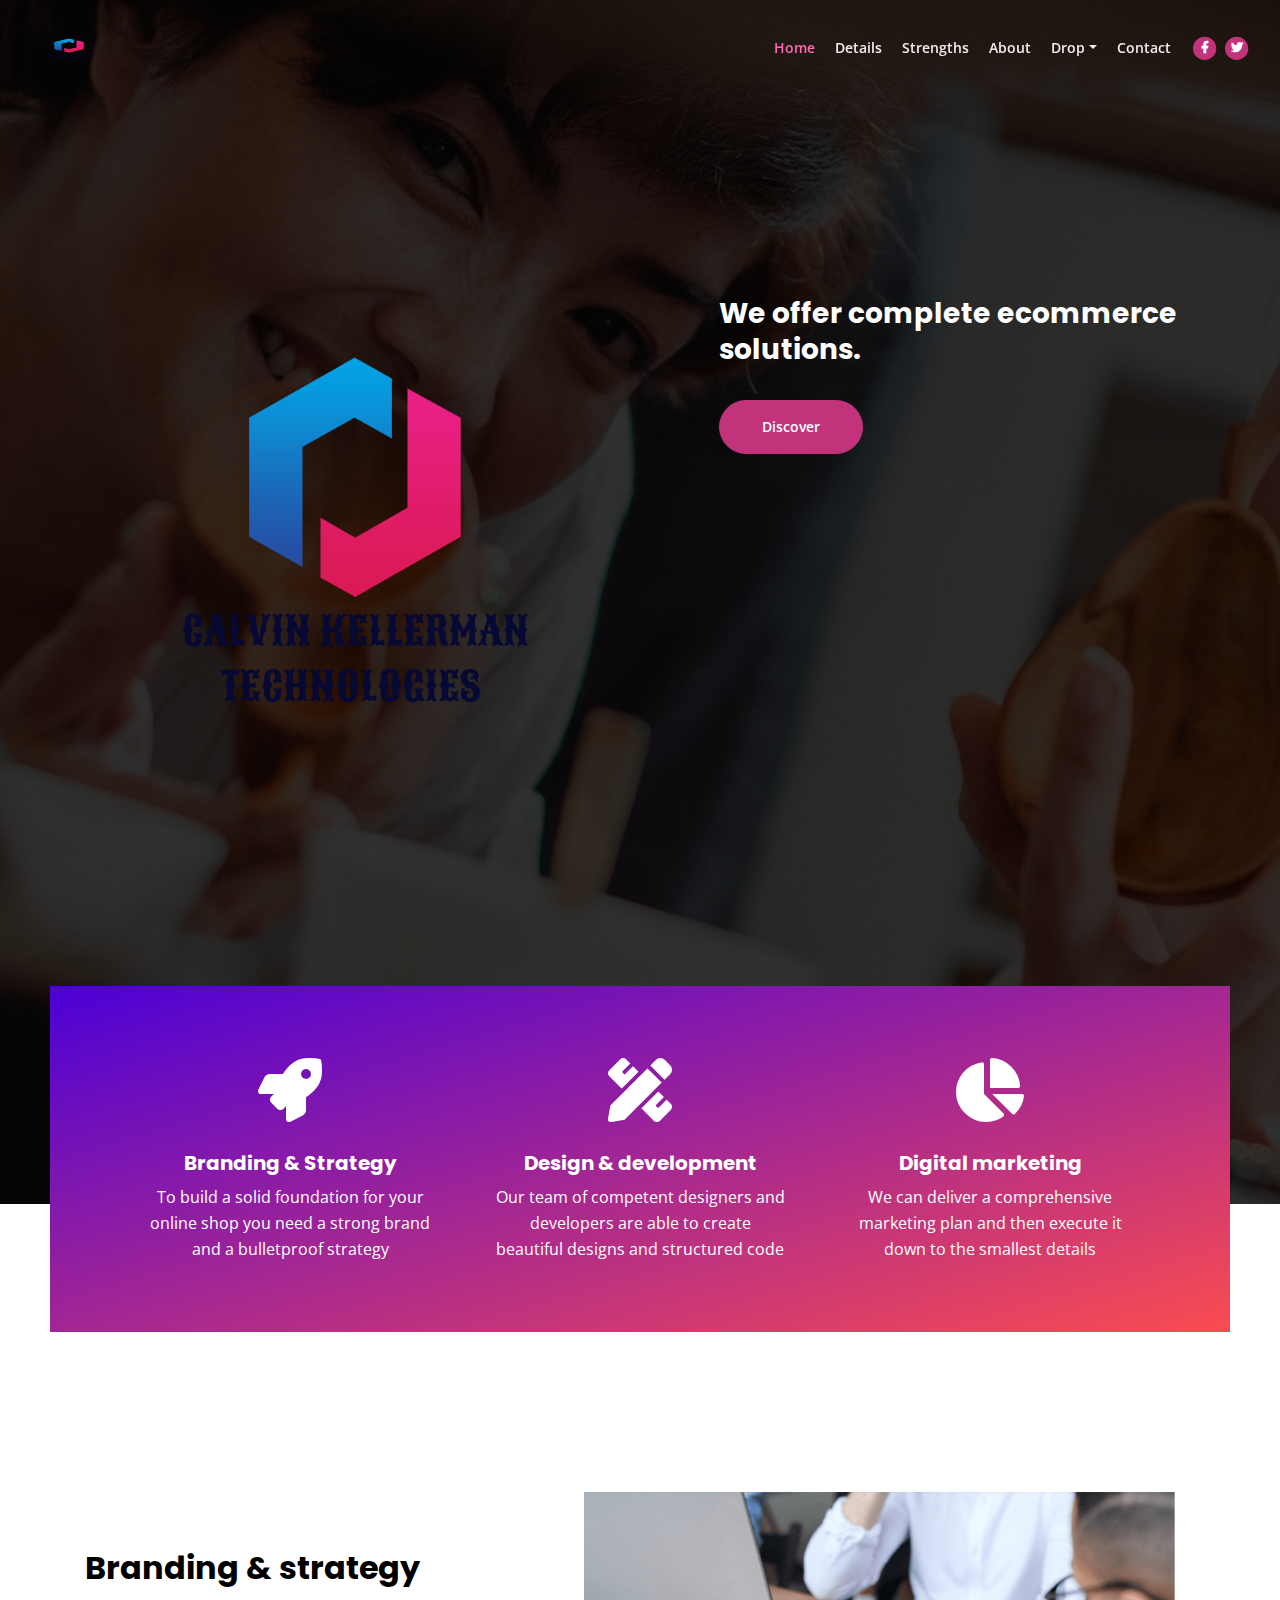
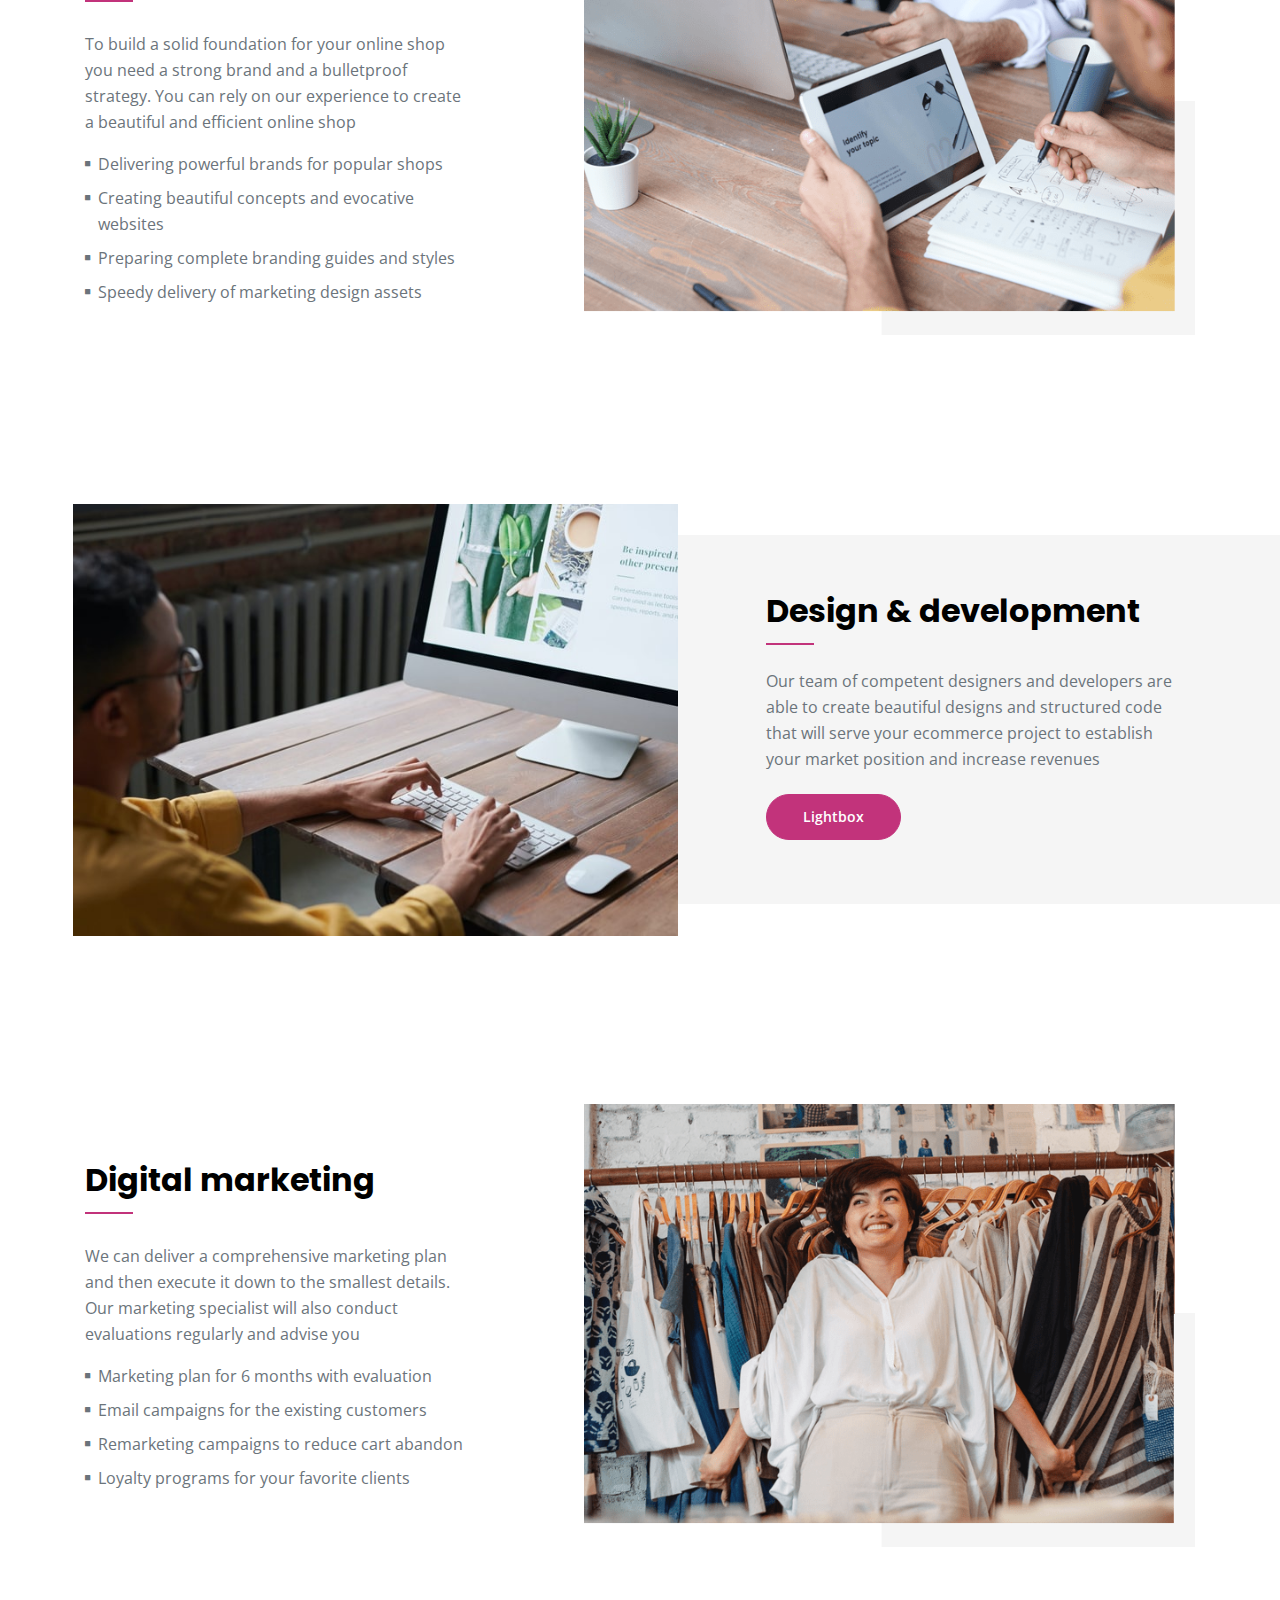
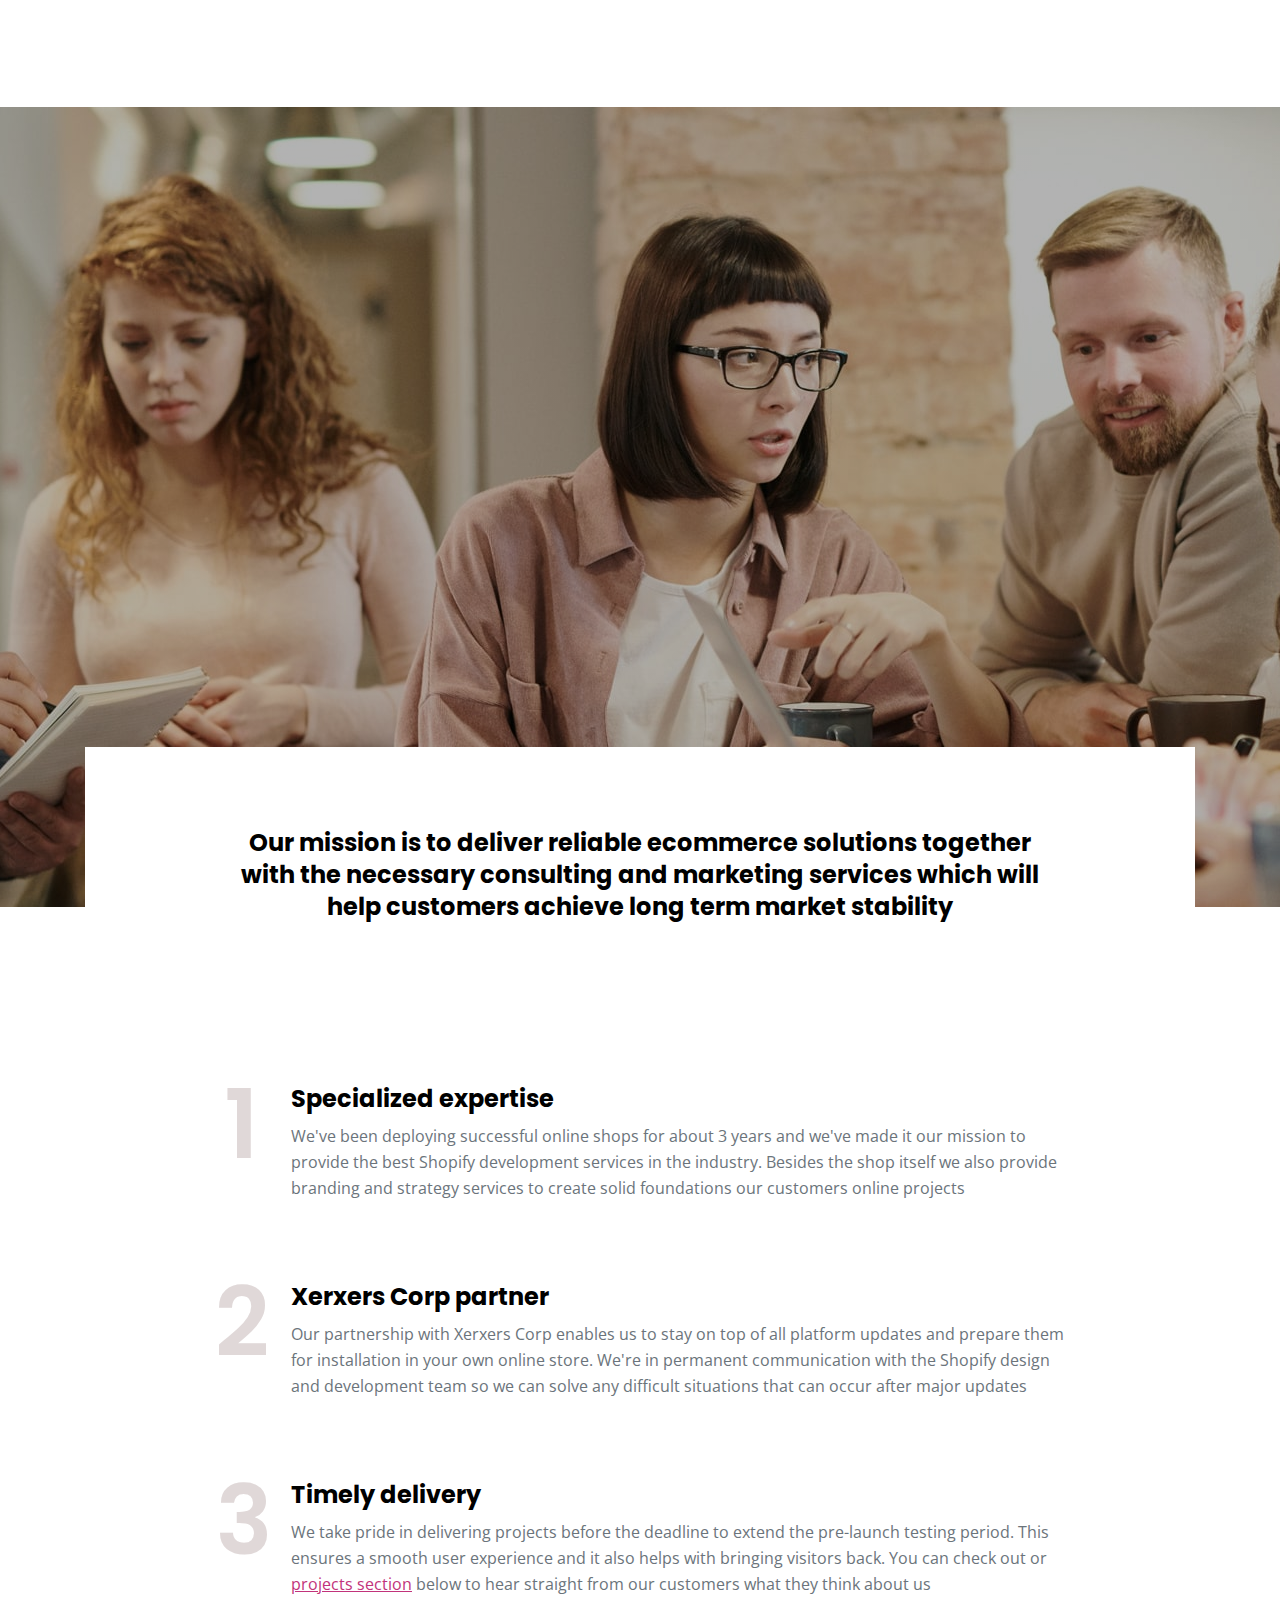
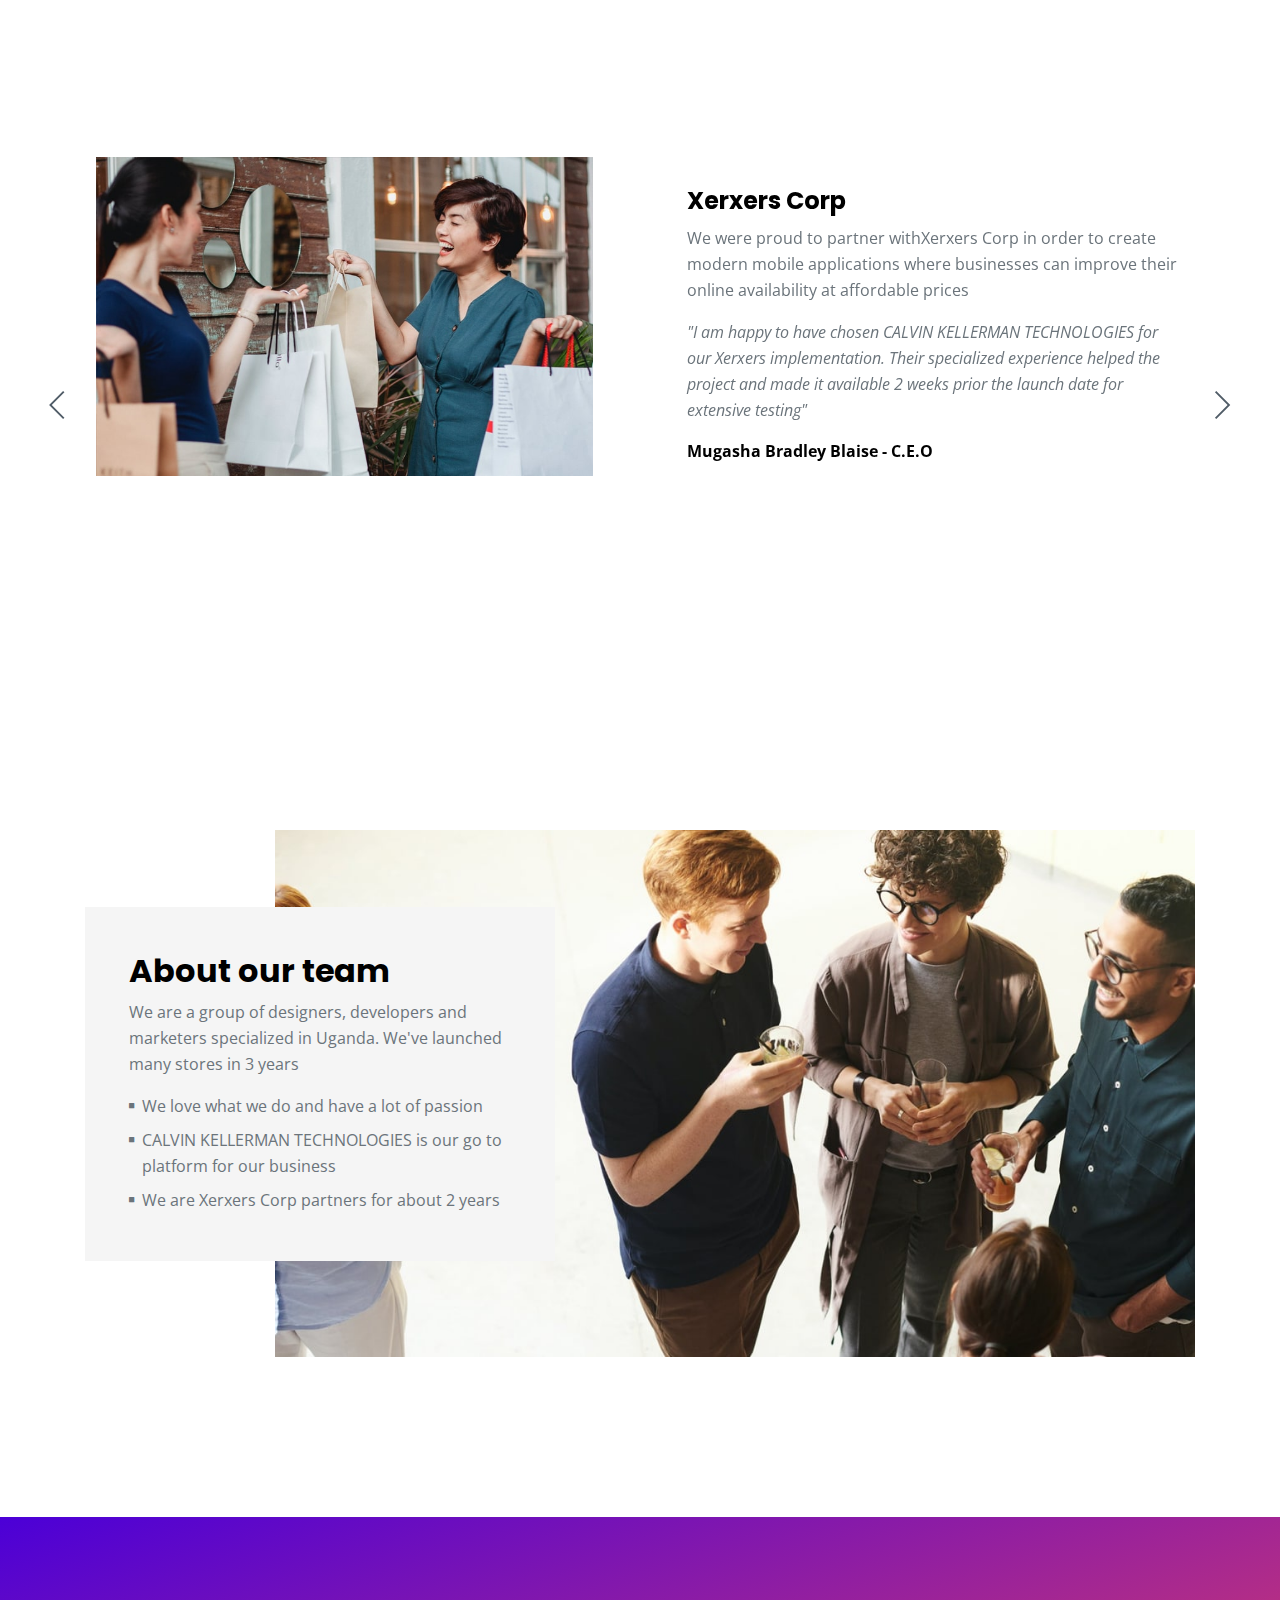
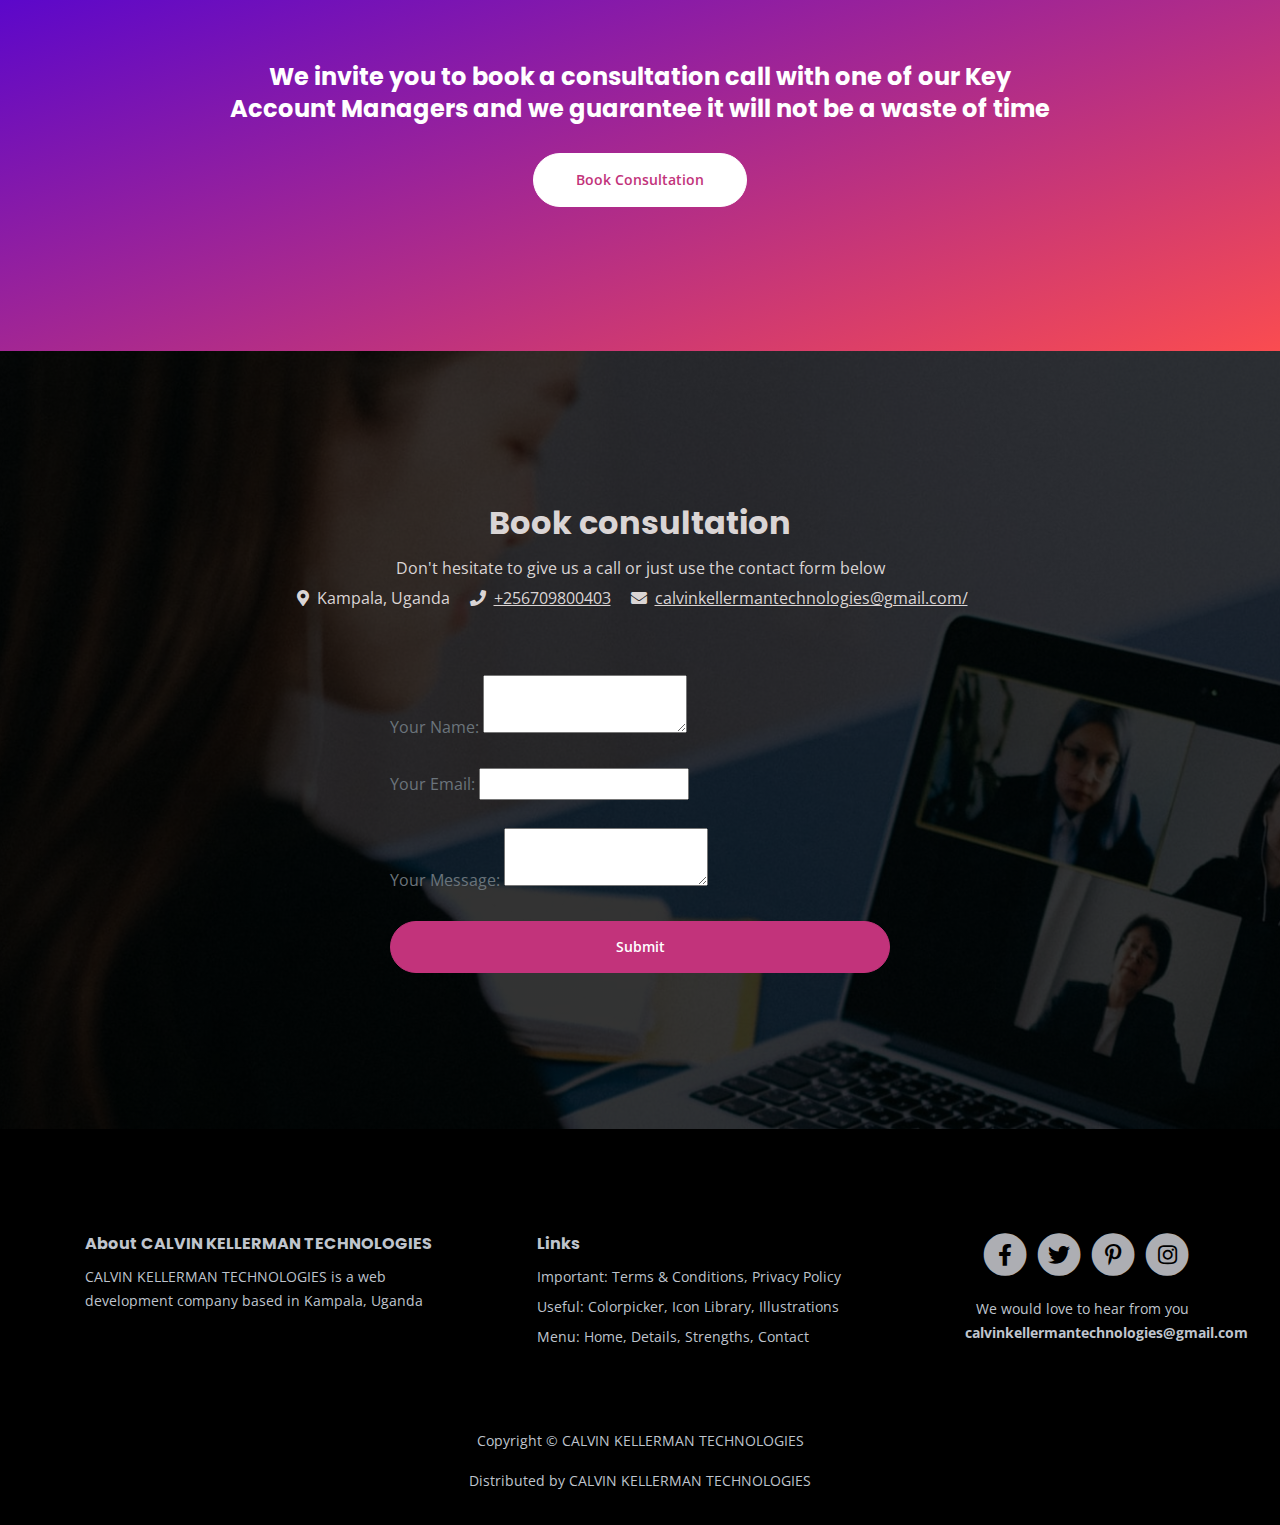
<file: index.html>
﻿<!DOCTYPE html>
<html lang="en">
<head> 
	<meta name="a.validate.02" content="-RKNo8AhELn_HhUzrS8lFDsDxnASybwlhkgT" />
    <meta charset="utf-8">
    <meta name="viewport" content="width=device-width, initial-scale=1, shrink-to-fit=no">
    
    <!-- SEO Meta Tags -->
    <meta name="description" content="Your description">
    <meta name="author" content="Your name">

    <!-- OG Meta Tags to improve the way the post looks when you share the page on Facebook, Twitter, LinkedIn -->
	<meta property="og:site_name" content="" /> <!-- website name -->
	<meta property="og:site" "" /> <!-- website link -->
	<meta property="og:title" content=""/> <!-- title shown in the actual shared post -->
	<meta property="og:description" content="" /> <!-- description shown in the actual shared post -->
	<meta property="og:image" content="" /> <!-- image link, make sure it's jpg -->
	<meta property="og:url" content="" /> <!-- where do you want your post to link to -->
	<meta name="twitter:card" content="summary_large_image"> <!-- to have large image post format in Twitter -->

    <!-- Webpage Title -->
    <title>CALVIN KELLERMAN TECHNOLOGIES</title>
    
    <!-- Styles -->
    <link rel="preconnect" href="https://fonts.gstatic.com">
    <link href="https://fonts.googleapis.com/css2?family=Open+Sans:ital,wght@0,400;0,600;0,700;1,400&family=Poppins:wght@600&display=swap" rel="stylesheet">
    <link href="css/bootstrap.css" rel="stylesheet">
    <link href="css/fontawesome-all.css" rel="stylesheet">
    <link href="css/swiper.css" rel="stylesheet">
	<link href="css/magnific-popup.css" rel="stylesheet">
	<link href="css/styles.css" rel="stylesheet">
	
	<!-- Favicon  -->
    <link rel="icon" href="https://posting.cc/PJZLcqYZ/Photo-1660957982760">
</head>
<body data-spy="scroll" data-target=".fixed-top">
    
    <!-- Navigation -->
    <nav class="navbar navbar-expand-lg fixed-top navbar-dark">
        <div class="container">
            
            <!-- Image Logo -->
            <a class="navbar-brand logo-image" href="index.html"><img src="images\Photo_1660957982760.png" alt="alternative"></a>  

            <!-- Text Logo - Use this if you don't have a graphic logo -->
            <!-- <a class="navbar-brand logo-text page-scroll" href="index.html">CK TECHNOLOGIES</a> -->

            <button class="navbar-toggler p-0 border-0" type="button" data-toggle="offcanvas">
                <span class="navbar-toggler-icon"></span>
            </button>

            <div class="navbar-collapse offcanvas-collapse" id="navbarsExampleDefault">
                <ul class="navbar-nav ml-auto">
                    <li class="nav-item">
                        <a class="nav-link page-scroll" href="#header">Home <span class="sr-only">(current)</span></a>
                    </li>
                    <li class="nav-item">
                        <a class="nav-link page-scroll" href="#details">Details</a>
                    </li>
                    <li class="nav-item">
                        <a class="nav-link page-scroll" href="#strengths">Strengths</a>
                    </li>
                    <li class="nav-item">
                        <a class="nav-link page-scroll" href="#about">About</a>
                    </li>
                    <li class="nav-item dropdown">
                        <a class="nav-link dropdown-toggle" href="#" id="dropdown01" data-toggle="dropdown" aria-haspopup="true" aria-expanded="false">Drop</a>
                        <div class="dropdown-menu" aria-labelledby="dropdown01">
                            <a class="dropdown-item page-scroll" href="article.html">Article Details</a>
                            <div class="dropdown-divider"></div>
                            <a class="dropdown-item page-scroll" href="terms.html">Terms Conditions</a>
                            <div class="dropdown-divider"></div>
                            <a class="dropdown-item page-scroll" href="privacy.html">Privacy Policy</a>
                        </div>
                    </li>
                    <li class="nav-item">
                        <a class="nav-link page-scroll" href="#contact">Contact</a>
                    </li>
                </ul>
                <span class="nav-item social-icons">
                    <span class="fa-stack">
                        <a href="#your-link">
                            <i class="fas fa-circle fa-stack-2x"></i>
                            <i class="fab fa-facebook-f fa-stack-1x"></i>
                        </a>
                    </span>
                    <span class="fa-stack">
                        <a href="#your-link">
                            <i class="fas fa-circle fa-stack-2x"></i>
                            <i class="fab fa-twitter fa-stack-1x"></i>
                        </a>
                    </span>
                </span>
            </div> <!-- end of navbar-collapse -->
        </div> <!-- end of container -->
    </nav> <!-- end of navbar -->
    <!-- end of navigation -->


    <!-- Header -->
    <header id="header" class="header">
        <div class="container">
            <div class="row">
                <div class="col-lg-6">
                    <div class="image-container">
                        <img class="img-fluid" src="images\Photo_1660957982760.png" alt="alternative">
                    </div> <!-- end of image-container -->
                </div> <!-- end of col -->
                <div class="col-lg-6">
                    <div class="text-container">
                        <h3>We offer complete ecommerce solutions.</h3>
                        <a class="btn-solid-lg page-scroll" href="#details">Discover</a>
                    </div> <!-- end of text-container -->
                </div> <!-- end of col -->
            </div> <!-- end of row -->
        </div> <!-- end of container -->
        <div class="services">
            <div class="container">
                <div class="row">
                    <div class="col-lg-12">

                        <!-- Card -->
                        <div class="card">
                            <div class="card-image">
                                <i class="fas fa-rocket"></i>
                            </div>
                            <div class="card-body">
                                <h5 class="card-title">Branding & Strategy</h5>
                                <div class="card-text">To build a solid foundation for your online shop you need a strong brand and a bulletproof strategy</div>
                            </div>
                        </div>
                        <!-- end of card -->

                        <!-- Card -->
                        <div class="card">
                            <div class="card-image">
                                <i class="fas fa-pencil-ruler"></i>
                            </div>
                            <div class="card-body">
                                <h5 class="card-title">Design & development</h5>
                                <div class="card-text">Our team of competent designers and developers are able to create beautiful designs and structured code</div>
                            </div>
                        </div>
                        <!-- end of card -->

                        <!-- Card -->
                        <div class="card">
                            <div class="card-image">
                                <i class="fas fa-chart-pie"></i>
                            </div>
                            <div class="card-body">
                                <h5 class="card-title">Digital marketing</h5>
                                <div class="card-text">We can deliver a comprehensive marketing plan and then execute it down to the smallest details</div>
                            </div>
                        </div>
                        <!-- end of card -->

                    </div> <!-- end of col -->
                </div> <!-- end of row -->
            </div> <!-- end of container -->
        </div> <!-- end of services -->
    </header> <!-- end of header -->
    <!-- end of header -->


    <!-- Details 1 -->
    <div id="details" class="basic-1">
        <div class="container">
            <div class="row">
                <div class="col-lg-6 col-xl-5">
                    <div class="text-container">
                        <h2>Branding & strategy</h2>
                        <hr class="hr-heading">
                        <p>To build a solid foundation for your online shop you need a strong brand and a bulletproof strategy. You can rely on our experience to create a beautiful and efficient online shop</p>
                        <ul class="list-unstyled li-space-lg">
                            <li class="media">
                                <i class="fas fa-square"></i>
                                <div class="media-body">Delivering powerful brands for popular shops</div>
                            </li>
                            <li class="media">
                                <i class="fas fa-square"></i>
                                <div class="media-body">Creating beautiful concepts and evocative websites</div>
                            </li>
                            <li class="media">
                                <i class="fas fa-square"></i>
                                <div class="media-body">Preparing complete branding guides and styles</div>
                            </li>
                            <li class="media">
                                <i class="fas fa-square"></i>
                                <div class="media-body">Speedy delivery of marketing design assets</div>
                            </li>
                        </ul>
                    </div> <!-- end of text-container -->
                </div> <!-- end of col -->
                <div class="col-lg-6 col-xl-7">
                    <div class="image-container">
                        <img class="img-fluid" src="images/details-1.png" alt="alternative">
                    </div> <!-- end of image-container -->
                </div> <!-- end of col -->
            </div> <!-- end of row -->
        </div> <!-- end of container -->
    </div> <!-- end of basic-1 -->
    <!-- end of details 1 -->


    <!-- Details 2 -->
    <div class="basic-2">
        <div class="container-fluid">
            <div class="row">
                <div class="image-area">
                    <div class="image-container">
                        <img class="img-fluid" src="images/details-2.jpg" alt="alternative">
                    </div> <!-- end of image-container -->
                </div> <!-- end of image-area -->
                <div class="text-area">
                    <div class="text-container">
                        <h2>Design & development</h2>
                        <hr class="hr-heading">
                        <p>Our team of competent designers and developers are able to create beautiful designs and structured code that will serve your ecommerce project to establish your market position and increase revenues</p>
                        <a class="btn-solid-reg popup-with-move-anim" href="#details-lightbox">Lightbox</a>
                    </div> <!-- end of text-container -->
                </div> <!-- end of text-area -->
            </div> <!-- end of row -->
        </div> <!-- end of container-fluid -->
    </div> <!-- end of basic-1 -->
    <!-- end of details 2 -->


    <!-- Details Lightbox -->
    <!-- Lightbox -->
	<div id="details-lightbox" class="lightbox-basic zoom-anim-dialog mfp-hide">
        <div class="row">
            <button title="Close (Esc)" type="button" class="mfp-close x-button">×</button>
			<div class="col-lg-8">
                <div class="image-container">
                    <img class="img-fluid" src="images/details-lightbox.jpg" alt="alternative">
                </div> <!-- end of image-container -->
			</div> <!-- end of col -->
			<div class="col-lg-4">
                <h3>Xerscash</h3>
				<hr>
                <p>The app can easily help you track your personal development evolution if you take the time to set it up.</p>
                <h4>User Feedback</h4>
                <p>This is a great app which can help you save time and make your live easier. And it will help improve your productivity.</p>
                <ul class="list-unstyled li-space-lg">
                    <li class="media">
                        <i class="fas fa-check"></i><div class="media-body">Splash screen panel</div>
                    </li>
                    <li class="media">
                        <i class="fas fa-check"></i><div class="media-body">Statistics graph report</div>
                    </li>
                    <li class="media">
                        <i class="fas fa-check"></i><div class="media-body">Events calendar layout</div>
                    </li>
                    <li class="media">
                        <i class="fas fa-check"></i><div class="media-body">Location details screen</div>
                    </li>
                    <li class="media">
                        <i class="fas fa-check"></i><div class="media-body">Onboarding steps interface</div>
                    </li>
                </ul>
                <a class="btn-solid-reg mfp-close page-scroll" href="#contact">Contact Us</a> <button class="btn-outline-reg mfp-close as-button" type="button">Back</button>
			</div> <!-- end of col -->
		</div> <!-- end of row -->
    </div> <!-- end of lightbox-basic -->
    <!-- end of lightbox -->
    <!-- end of details lightbox -->


    <!-- Details 3 -->
    <div class="basic-3">
        <div class="container">
            <div class="row">
                <div class="col-lg-6 col-xl-5">
                    <div class="text-container">
                        <h2>Digital marketing</h2>
                        <hr class="hr-heading">
                        <p>We can deliver a comprehensive marketing plan and then execute it down to the smallest details. Our marketing specialist will also conduct evaluations regularly and advise you</p>
                        <ul class="list-unstyled li-space-lg">
                            <li class="media">
                                <i class="fas fa-square"></i>
                                <div class="media-body">Marketing plan for 6 months with evaluation</div>
                            </li>
                            <li class="media">
                                <i class="fas fa-square"></i>
                                <div class="media-body">Email campaigns for the existing customers</div>
                            </li>
                            <li class="media">
                                <i class="fas fa-square"></i>
                                <div class="media-body">Remarketing campaigns to reduce cart abandon</div>
                            </li>
                            <li class="media">
                                <i class="fas fa-square"></i>
                                <div class="media-body">Loyalty programs for your favorite clients</div>
                            </li>
                        </ul>
                    </div> <!-- end of text-container -->
                </div> <!-- end of col -->
                <div class="col-lg-6 col-xl-7">
                    <div class="image-container">
                        <img class="img-fluid" src="images/details-3.png" alt="alternative">
                    </div> <!-- end of image-container -->
                </div> <!-- end of col -->
            </div> <!-- end of row -->
        </div> <!-- end of container -->
    </div> <!-- end of basic-3 -->
    <!-- end of details 3 -->


    <!-- Mission -->
    <div class="basic-4">
        <div class="container">
            <div class="row">
                <div class="text-container">
                    <h4>Our mission is to deliver reliable ecommerce solutions together with the necessary consulting and marketing services which will help customers achieve long term market stability</h4>
                </div> <!-- end of text-container -->
            </div> <!-- end of row -->
        </div> <!-- end of container -->
    </div> <!-- end of basic-4 -->
    <!-- end of mission -->


    <!-- Strengths -->
    <div id="strengths" class="basic-5">
        <div class="container">
            <div class="row">
                <div class="col-lg-12">
                    <ul class="list-unstyled li-space-lg">
                        <li class="media">
                            <div class="bullet">1</div>
                            <div class="media-body">
                                <h4>Specialized expertise</h4>
                                <p>We've been deploying successful online shops for about 3 years and we've made it our mission to provide the best Shopify development services in the industry. Besides the shop itself we also provide branding and strategy services to create solid foundations our customers online projects</p>
                            </div>
                        </li>
                        <li class="media">
                            <div class="bullet">2</div>
                            <div class="media-body">
                                <h4>Xerxers Corp partner</h4>
                                <p>Our partnership with Xerxers Corp enables us to stay on top of all platform updates and prepare them for installation in your own online store. We're in permanent communication with the Shopify design and development team so we can solve any difficult situations that can occur after major updates</p>
                            </div>
                        </li>
                        <li class="media">
                            <div class="bullet">3</div>
                            <div class="media-body">
                                <h4>Timely delivery</h4>
                                <p>We take pride in delivering projects before the deadline to extend the pre-launch testing period. This ensures a smooth user experience and it also helps with bringing visitors back. You can check out or <a class="red page-scroll" href="#projects">projects section</a> below to hear straight from our customers what they think about us</p>
                            </div>
                        </li>
                    </ul>
                </div> <!-- end of col-lg-12 -->
            </div> <!-- end of row -->
        </div> <!-- end of container -->
    </div> <!-- end of basic-5 -->
    <!-- end of strengths -->


    <!-- Projects -->
    <div id="projects" class="slider-1">
        <div class="container">
            <div class="row">
                <div class="col-lg-12">      
                    
                    <!-- Text Slider -->
                    <div class="slider-container">
                        <div class="swiper-container text-slider">
                            <div class="swiper-wrapper">
                                
                                <!-- Slide -->
                                <div class="swiper-slide">
                                    <div class="row">
                                        <div class="col-lg-6">
                                            <div class="image-container">
                                                <img class="img-fluid" src="images/project-1.jpg" alt="alternative">
                                            </div> <!-- end of image-container -->
                                        </div> <!-- end of col -->
                                        <div class="col-lg-6">
                                            <div class="text-container">
                                                <h4>Xerxers Corp</h4>
                                                <p>We were proud to partner withXerxers Corp in order to create  modern mobile applications where businesses can improve their online availability  at affordable prices</p>
                                                <p class="testimonial-text">"I am happy to have chosen CALVIN KELLERMAN TECHNOLOGIES for our Xerxers implementation. Their specialized experience helped the project and made it available 2 weeks prior the launch date for extensive testing"</p>
                                                <div class="testimonial-author">Mugasha Bradley Blaise - C.E.O</div>
                                            </div> <!-- end of text-container -->
                                        </div> <!-- end of col -->
                                    </div> <!-- end of row -->
                                </div> <!-- end of swiper-slide -->
                                <!-- end of slide -->

                                <!-- Slide -->
                                <div class="swiper-slide">
                                    <div class="row">
                                        <div class="col-lg-6">
                                            <div class="image-container">
                                                <img class="img-fluid" src="images\IMG-20220810-WA0008.jpg"alt="alternative">
                                            </div> <!-- end of image-container -->
                                        </div> <!-- end of col -->
                                        <div class="col-lg-6">
                                            <div class="text-container">
                                                <h4>HARD LUCK ENTERTAINMENT</h4>
                                                <p>We were proud to partner with HARD LUCK ENTERTAINMENT to create a fanbase for their artist called Kevin Festo.</p>
                                                <p class="testimonial-text">"I am happy to have chosenCALVIN KELLERMAN TECHNOLOGIES for ourHARD LUCK ENTERTAINMENT website. Their specialized experience helped the project and made it available 4 weeks prior the launch date for extensive testing"</p>
                                                <div class="testimonial-author">KASAMBA KEVIN FESTO -C.E.O</div>
                                            </div> <!-- end of text-container -->
                                        </div> <!-- end of col -->
                                    </div> <!-- end of row -->
                                </div> <!-- end of swiper-slide -->
                                <!-- end of slide -->

                                <!-- Slide -->
                                <div class="swiper-slide">
                                    <div class="row">
                                        <div class="col-lg-6">
                                            <div class="image-container">
                                                <img class="img-fluid" src="images\img-6.jpg"alt="alternative">
                                            </div> <!-- end of image-container -->
                                        </div> <!-- end of col -->
                                        <div class="col-lg-6">
                                            <div class="text-container">
                                                <h4>PRECIOUS BEAUTY PARLOR</h4>
                                                <p>We were proud to partner with PRECIOUS BEAUTY PARLOR in order to create a modern online salon where customers can communicate with me for my services at affordable prices</p>
                                                <p class="testimonial-text">"I am happy to have chosen CALVIN KELLERMAN TECHNOLOGIES for our PRECIOUS BEAUTY PARLOR website. Their specialized experience helped the project and made it available 1 month prior the launch date for extensive testing"</p>
                                                <div class="testimonial-author">Kirabo Precious - C.E.O</div>
                                            </div> <!-- end of text-container -->
                                        </div> <!-- end of col -->
                                    </div> <!-- end of row -->
                                </div> <!-- end of swiper-slide -->
                                <!-- end of slide -->

                            </div> <!-- end of swiper-wrapper -->
                            
                            <!-- Add Arrows -->
                            <div class="swiper-button-next"></div>
                            <div class="swiper-button-prev"></div>
                            <!-- end of add arrows -->

                        </div> <!-- end of swiper-container -->
                    </div> <!-- end of slider-container -->
                    <!-- end of text slider -->

                </div> <!-- end of col -->
            </div> <!-- end of row -->
        </div> <!-- end of container -->
    </div> <!-- end of slider-1 -->
    <!-- end of projects -->


    <!-- About -->
    <div id="about" class="basic-6">
        <div class="container">
            <div class="row">
                <div class="col-lg-12">
                    <div class="text-container bg-gray">
                        <h2>About our team</h2>
                        <p>We are a group of designers, developers and marketers specialized in Uganda. We've launched many stores in 3 years</p>
                        <ul class="list-unstyled li-space-lg">
                            <li class="media">
                                <i class="fas fa-square"></i>
                                <div class="media-body">We love what we do and have a lot of passion</div>
                            </li>
                            <li class="media">
                                <i class="fas fa-square"></i>
                                <div class="media-body">CALVIN KELLERMAN TECHNOLOGIES is our go to platform for our business</div>
                            </li>
                            <li class="media">
                                <i class="fas fa-square"></i>
                                <div class="media-body">We are Xerxers Corp partners for about 2 years</div>
                            </li>
                        </ul>
                    </div> <!-- end of text-container -->
                    <div class="image-container">
                        <img class="img-fluid" src="images/about.jpg" alt="alternative">
                    </div> <!-- end of image-container -->
                </div> <!-- end of col -->
            </div> <!-- end of row -->
        </div> <!-- end of container -->
    </div> <!-- end of basic-6 -->
    <!-- end of about -->


    <!-- Invitation -->
    <div class="basic-7">
        <div class="container">
            <div class="row">
                <div class="col-lg-12">
                    <h4>We invite you to book a consultation call with one of our Key Account Managers and we guarantee it will not be a waste of time</h4>
                    <a class="btn-solid-lg page-scroll" href="#contact">Book Consultation</a>
                </div> <!-- end of col -->
            </div> <!-- end of row -->
        </div> <!-- end of container -->
    </div> <!-- end of basic-7 -->
    <!-- end of invitation -->


    <!-- Contact -->
    <div id="contact" class="form-1">
        <div class="container">
            <div class="row">
                <div class="col-lg-12">
                    <h2>Book consultation</h2>
                    <p class="p-heading">Don't hesitate to give us a call or just use the contact form below</p>
                    <ul class="list-unstyled li-space-lg">
                        <li><i class="fas fa-map-marker-alt"></i> &nbsp;Kampala, Uganda</li>
                        <li><i class="fas fa-phone"></i> &nbsp;<a href="tel+256709800403">+256709800403</a></li>
                        <li><i class="fas fa-envelope"></i> &nbsp;<a href="mailto:calvinkellermantechnologies@gmail.com">calvinkellermantechnologies@gmail.com/</a></li>
                    </ul>
                </div> <!-- end of col -->
            </div> <!-- end of row -->
            <div class="row">
                <div class="col-lg-12">
                    
                    <!-- Contact Form -->
                    
                   <form action="https://formspree.io/f/mpznzgvv" method="POST" >
                        <div class="form-group">
                            
                            <label> Your Name: <textarea name = "Name"></textarea></label>
                        </div>
                        <div class="form-group">
                            
                            <label> Your Email: <input type = "email" name = "Email"</label>
                        </div>
                        <div class="form-group">
                            
                            <label> Your Message: <textarea name = "message"></textarea></label>
                        </div>
                        <div class="form-group">
                            <button type="submit" class="form-control-submit-button">Submit</button>
                        </div>
                    </form>
                    <!-- end of contact form -->

                </div> <!-- end of col -->
            </div> <!-- end of row -->
        </div> <!-- end of container -->
    </div> <!-- end of form-1 -->
    <!-- end of contact -->


    <!-- Footer -->
    <div class="footer">
        <div class="container">
            <div class="row">
                <div class="col-lg-12">
                    <div class="footer-col first">
                        <h6>About CALVIN KELLERMAN TECHNOLOGIES</h6>
                        <p class="p-small">CALVIN KELLERMAN TECHNOLOGIES is a web development company based in Kampala, Uganda</p>
                    </div> <!-- end of footer-col -->
                    <div class="footer-col second">
                        <h6>Links</h6>
                        <ul class="list-unstyled li-space-lg p-small">
                            <li>Important: <a href="terms.html">Terms & Conditions</a>, <a href="privacy.html">Privacy Policy</a></li>
                            <li>Useful: <a href="#">Colorpicker</a>, <a href="#">Icon Library</a>, <a href="#">Illustrations</a></li>
                            <li>Menu: <a class="page-scroll" href="#header">Home</a>, <a class="page-scroll" href="#details">Details</a>, <a class="page-scroll" href="#strengths">Strengths</a>, <a class="page-scroll" href="#contact">Contact</a></li>
                        </ul>
                    </div> <!-- end of footer-col -->
                    <div class="footer-col third">
                        <span class="fa-stack">
                            <a href="#your-link">
                                <i class="fas fa-circle fa-stack-2x"></i>
                                <i class="fab fa-facebook-f fa-stack-1x"></i>
                            </a>
                        </span>
                        <span class="fa-stack">
                            <a href="#your-link">
                                <i class="fas fa-circle fa-stack-2x"></i>
                                <i class="fab fa-twitter fa-stack-1x"></i>
                            </a>
                        </span>
                        <span class="fa-stack">
                            <a href="#your-link">
                                <i class="fas fa-circle fa-stack-2x"></i>
                                <i class="fab fa-pinterest-p fa-stack-1x"></i>
                            </a>
                        </span>
                        <span class="fa-stack">
                            <a href="#your-link">
                                <i class="fas fa-circle fa-stack-2x"></i>
                                <i class="fab fa-instagram fa-stack-1x"></i>
                            </a>
                        </span>
                        <p class="p-small">We would love to hear from you <a href="mailto:calvinkellermantechnologies@gmail.com"><strong>calvinkellermantechnologies@gmail.com</strong></a></p>
                    </div> <!-- end of footer-col -->
                </div> <!-- end of col -->
            </div> <!-- end of row -->
        </div> <!-- end of container -->
    </div> <!-- end of footer -->  
    <!-- end of footer -->


    <!-- Copyright -->
    <div class="copyright">
        <div class="container">
            <div class="row">
                <div class="col-lg-12">
                    <p class="p-small">Copyright © <a href="https://calvinmatsiko.github.io/calvinkellermantechnologies.github.io">CALVIN KELLERMAN TECHNOLOGIES</a></p>
                </div> <!-- end of col -->
            </div> <!-- enf of row -->
        </div> <!-- end of container -->

        <div class="container">
            <div class="row"> 
                <div class="col-lg-12">
                    <p class="p-small">Distributed by <a href="https://calvinmatsiko.github.io/calvinkellermantechnologies.github.io">CALVIN KELLERMAN TECHNOLOGIES</a></p> 
                </div> <!-- end of col -->
            </div> <!-- enf of row -->
        </div> <!-- end of container -->
    </div> <!-- end of copyright --> 
    <!-- end of copyright -->
    
    	
    <!-- Scripts -->
    <script src="js/jquery.min.js"></script> <!-- jQuery for Bootstrap's JavaScript plugins -->
    <script src="js/bootstrap.min.js"></script> <!-- Bootstrap framework -->
    <script src="js/jquery.easing.min.js"></script> <!-- jQuery Easing for smooth scrolling between anchors -->
    <script src="js/swiper.min.js"></script> <!-- Swiper for image and text sliders -->
    <script src="js/jquery.magnific-popup.js"></script> <!-- Magnific Popup for lightboxes -->
    <script src="js/scripts.js"></script> <!-- Custom scripts -->
   <script src="js/contact.js"></script>
    <script>
       var form = document.getElementById("my-form");
       async function handleSubmit(event) {
       event.preventDefault();
       var status = document.getElementById("my-form-status");
       var data = new FormData(event.target);
       fetch(event.target.action, {
       method: form.method,
       body: data,
      headers: {
           'Accept' : 'application/json'
       }
    }).then(response => {
      if (response.ok) {
           status.innerHTML = "Thanks for your submission!";
           form.reset()
   } else { 
      response.json().then(data => {
            if (Object.hasOwn(data, 'errors')) {
               status.innerHTML = data["error"].map(error => error["message"]).join(",")
  } else { 
      status.innerHTML = "Oops! There was a problem submitting your form"
  }
})
}
}).catch(error => {
   status.innerHTML = "Oops! There was a problem submitting your form"
});
}
form.addEventListener("submit", handleSubmit)
</script>
</body>
</html>
</file>
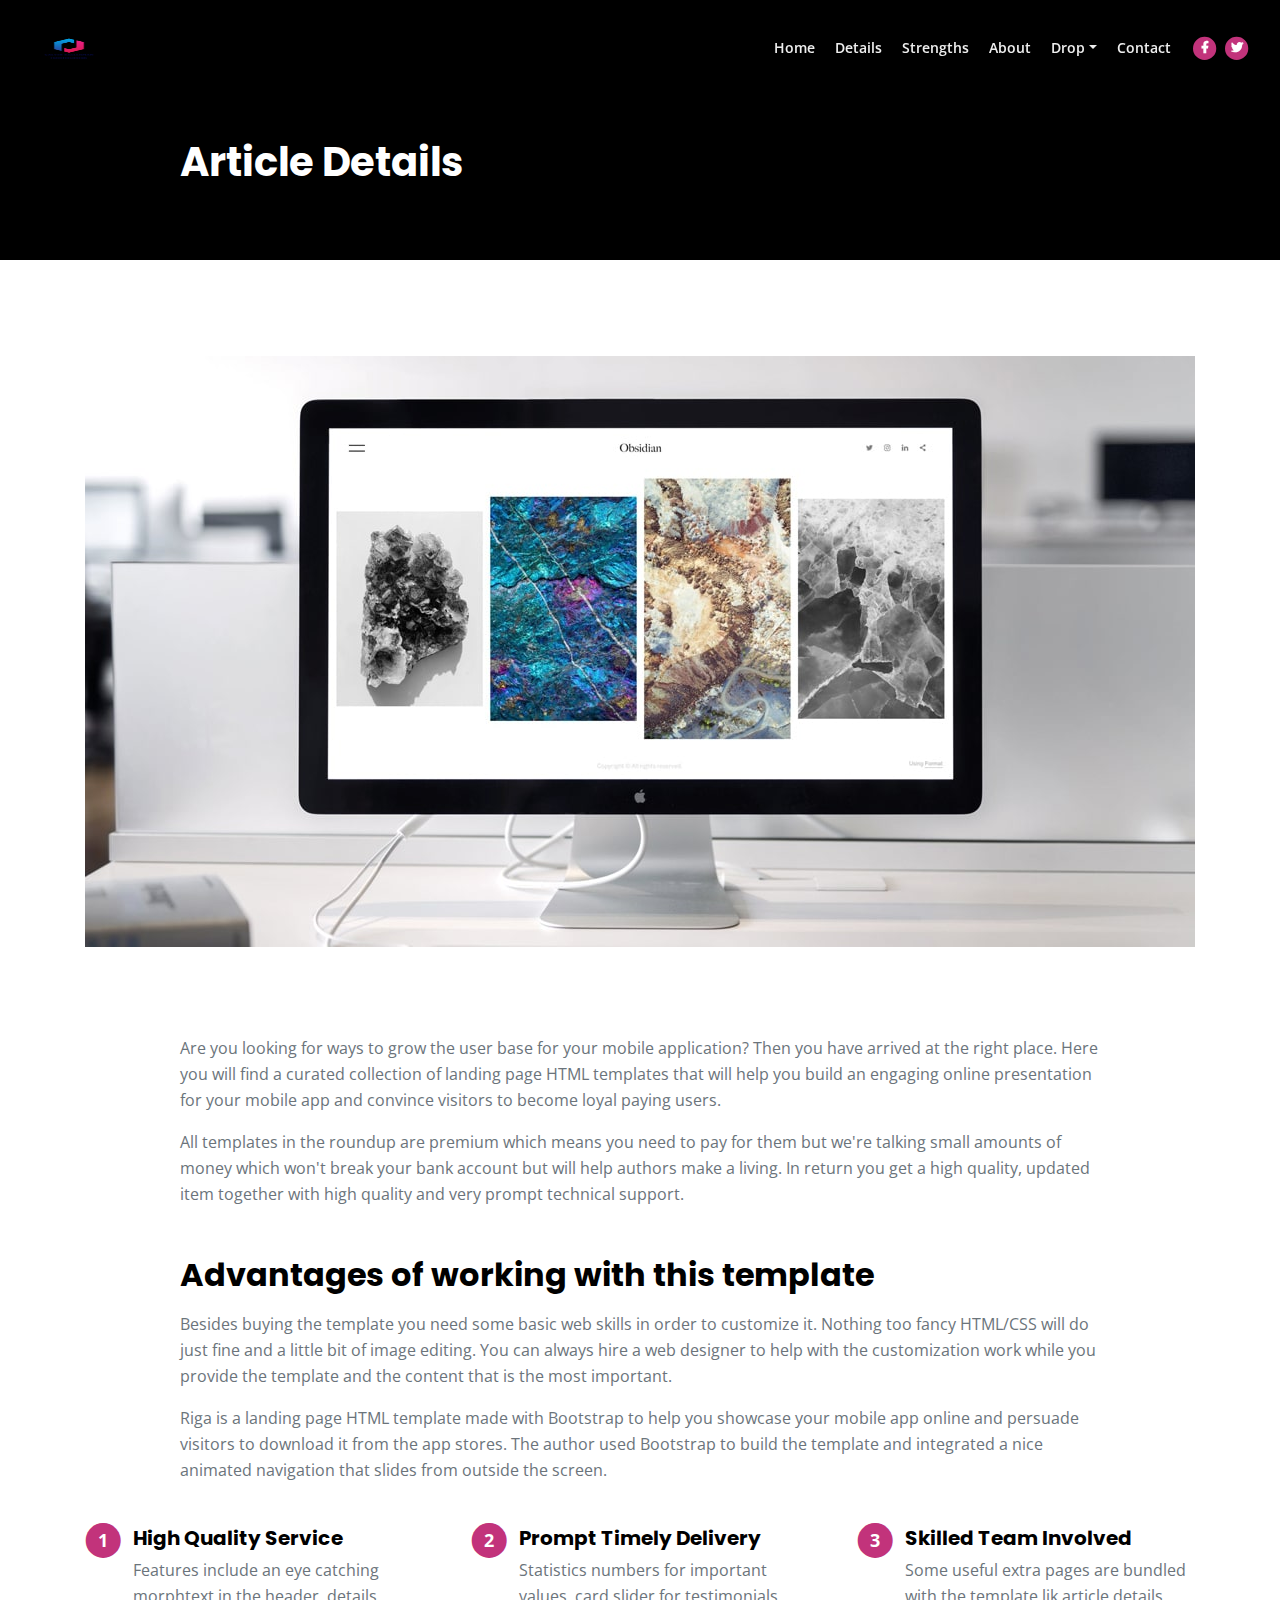
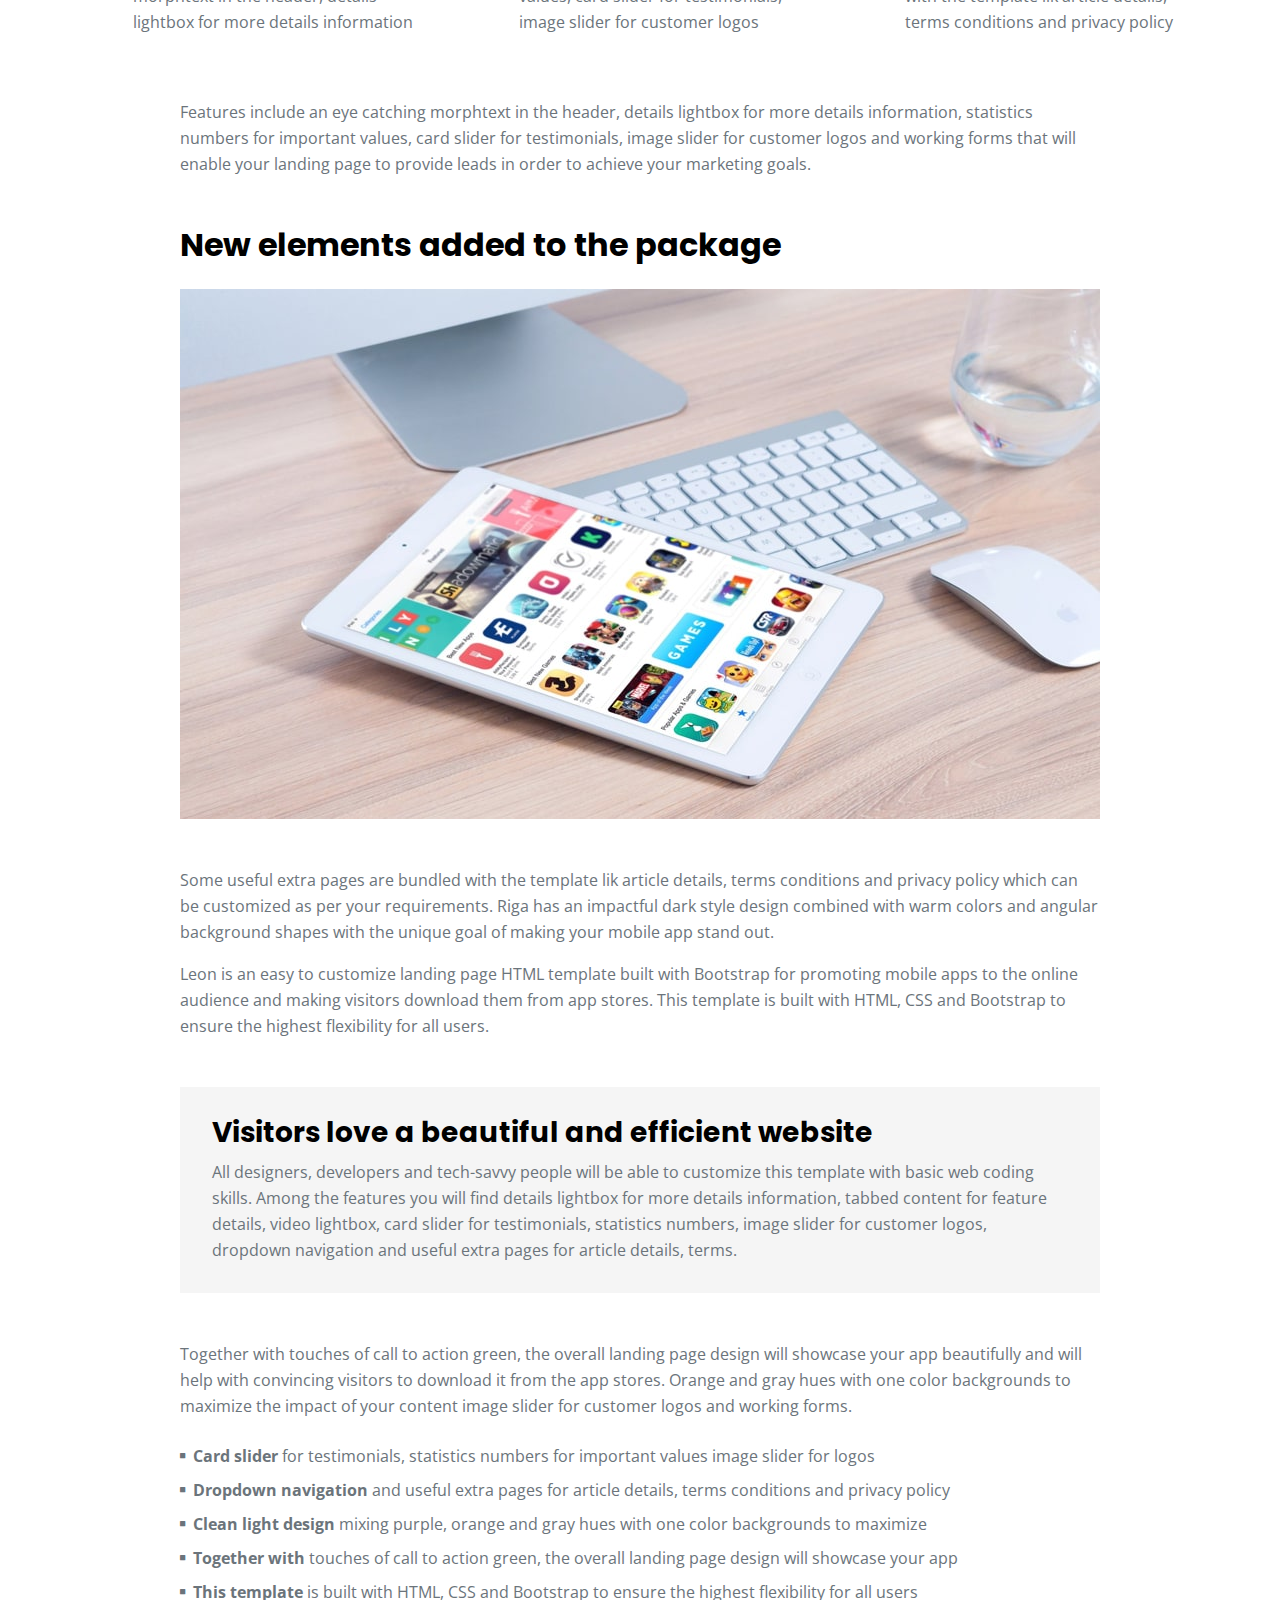
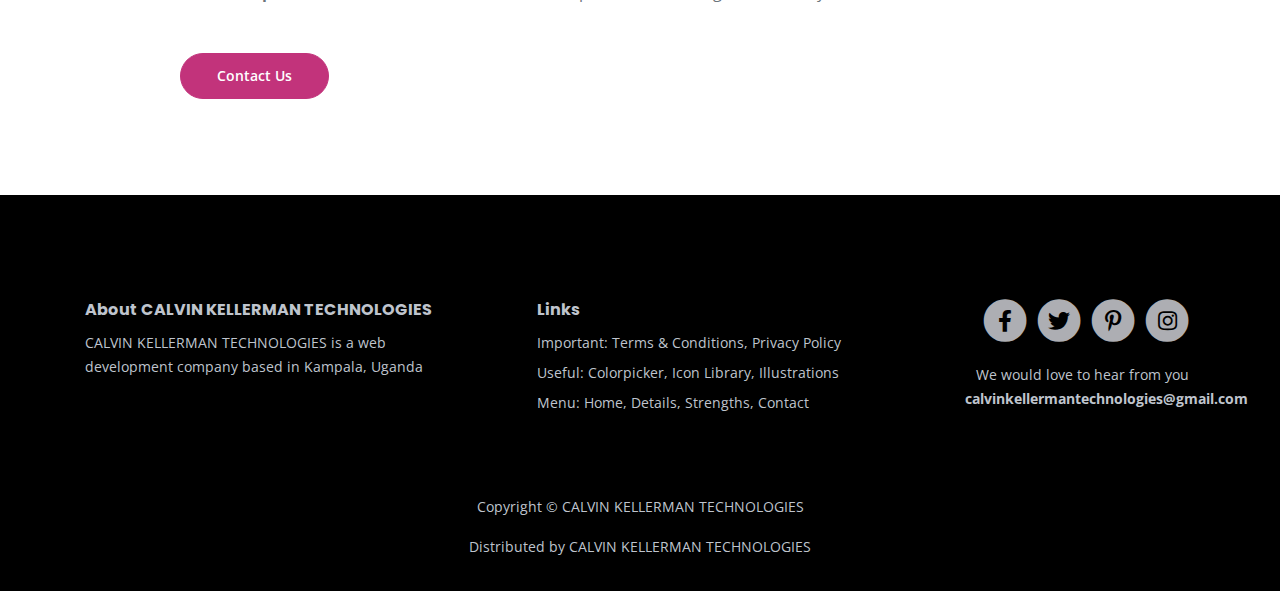
<file: article.html>
﻿<!DOCTYPE html>
<html lang="en">
<head>
    <meta charset="utf-8">
    <meta name="viewport" content="width=device-width, initial-scale=1, shrink-to-fit=no">
    
    <!-- SEO Meta Tags -->
    <meta name="description" content="Your description">
    <meta name="author" content="Your name">

    <!-- OG Meta Tags to improve the way the post looks when you share the page on Facebook, Twitter, LinkedIn -->
	<meta property="og:site_name" content="" /> <!-- website name -->
	<meta property="og:site" content="" /> <!-- website link -->
	<meta property="og:title" content=""/> <!-- title shown in the actual shared post -->
	<meta property="og:description" content="" /> <!-- description shown in the actual shared post -->
	<meta property="og:image" content="" /> <!-- image link, make sure it's jpg -->
	<meta property="og:url" content="" /> <!-- where do you want your post to link to -->
	<meta name="twitter:card" content="summary_large_image"> <!-- to have large image post format in Twitter -->

    <!-- Webpage Title -->
    <title>Article Details -CALVIN KELLERMAN TECHNOLOGIES</title>
    
    <!-- Styles -->
    <link rel="preconnect" href="https://fonts.gstatic.com">
    <link href="https://fonts.googleapis.com/css2?family=Open+Sans:ital,wght@0,400;0,600;0,700;1,400&family=Poppins:wght@600&display=swap" rel="stylesheet">
    <link href="css/bootstrap.css" rel="stylesheet">
    <link href="css/fontawesome-all.css" rel="stylesheet">
    <link href="css/swiper.css" rel="stylesheet">
	<link href="css/magnific-popup.css" rel="stylesheet">
	<link href="css/styles.css" rel="stylesheet">
	
	<!-- Favicon  -->
    <link rel="images\Photo_1660957982760.png">
</head>
<body data-spy="scroll" data-target=".fixed-top">
    
    <!-- Navigation -->
    <nav class="navbar navbar-expand-lg fixed-top navbar-dark">
        <div class="container">
            
            <!-- Image Logo -->
            <a class="navbar-brand logo-image" href="index.html"><img src="images\Photo_1660957982760.png" alt="alternative"></a>  

            <!-- Text Logo - Use this if you don't have a graphic logo -->
            <!-- <a class="navbar-brand logo-text page-scroll" href="index.html">CK TECHNOLOGIES</a> -->

            <button class="navbar-toggler p-0 border-0" type="button" data-toggle="offcanvas">
                <span class="navbar-toggler-icon"></span>
            </button>

            <div class="navbar-collapse offcanvas-collapse" id="navbarsExampleDefault">
                <ul class="navbar-nav ml-auto">
                    <li class="nav-item">
                        <a class="nav-link page-scroll" href="index.html#header">Home <span class="sr-only">(current)</span></a>
                    </li>
                    <li class="nav-item">
                        <a class="nav-link page-scroll" href="index.html#details">Details</a>
                    </li>
                    <li class="nav-item">
                        <a class="nav-link page-scroll" href="index.html#strengths">Strengths</a>
                    </li>
                    <li class="nav-item">
                        <a class="nav-link page-scroll" href="index.html#about">About</a>
                    </li>
                    <li class="nav-item dropdown">
                        <a class="nav-link dropdown-toggle" href="#" id="dropdown01" data-toggle="dropdown" aria-haspopup="true" aria-expanded="false">Drop</a>
                        <div class="dropdown-menu" aria-labelledby="dropdown01">
                            <a class="dropdown-item page-scroll" href="article.html">Article Details</a>
                            <div class="dropdown-divider"></div>
                            <a class="dropdown-item page-scroll" href="terms.html">Terms Conditions</a>
                            <div class="dropdown-divider"></div>
                            <a class="dropdown-item page-scroll" href="privacy.html">Privacy Policy</a>
                        </div>
                    </li>
                    <li class="nav-item">
                        <a class="nav-link page-scroll" href="index.html#contact">Contact</a>
                    </li>
                </ul>
                <span class="nav-item social-icons">
                    <span class="fa-stack">
                        <a href="#your-link">
                            <i class="fas fa-circle fa-stack-2x"></i>
                            <i class="fab fa-facebook-f fa-stack-1x"></i>
                        </a>
                    </span>
                    <span class="fa-stack">
                        <a href="#your-link">
                            <i class="fas fa-circle fa-stack-2x"></i>
                            <i class="fab fa-twitter fa-stack-1x"></i>
                        </a>
                    </span>
                </span>
            </div> <!-- end of navbar-collapse -->
        </div> <!-- end of container -->
    </nav> <!-- end of navbar -->
    <!-- end of navigation -->


    <!-- Header -->
    <header class="ex-header">
        <div class="container">
            <div class="row">
                <div class="col-xl-10 offset-xl-1">
                    <h1>Article Details</h1>
                </div> <!-- end of col -->
            </div> <!-- end of row -->
        </div> <!-- end of container -->
    </header> <!-- end of ex-header -->
    <!-- end of header -->


    <!-- Basic -->
    <div class="ex-basic-1 pt-5 pb-5">
        <div class="container">
            <div class="row">
                <div class="col-lg-12">
                    <img class="img-fluid mt-5 mb-3" src="images/article-details-large.jpg" alt="alternative">
                </div> <!-- end of col -->
            </div> <!-- end of row -->
        </div> <!-- end of container -->
    </div> <!-- end of ex-basic-1 -->
    <!-- end of basic -->


    <!-- Basic -->
    <div class="ex-basic-1 pt-4">
        <div class="container">
            <div class="row">
                <div class="col-xl-10 offset-xl-1">
                    <p>Are you looking for ways to grow the user base for your mobile application? Then you have arrived at the right place. Here you will find a curated collection of landing page HTML templates that will help you build an engaging online presentation for your mobile app and convince visitors to become loyal paying users.</p>
                    <p class="mb-5">All templates in the roundup are premium which means you need to pay for them but we're talking small amounts of money which won't break your bank account but will help authors make a living. In return you get a high quality, updated item together with high quality and very prompt technical support.</p>

                    <h2 class="mb-3">Advantages of working with this template</h2>
                    <p>Besides buying the template you need some basic web skills in order to customize it. Nothing too fancy HTML/CSS will do just fine and a little bit of image editing. You can always hire a web designer to help with the customization work while you provide the template and the content that is the most important.</p>
                    <p class="mb-4">Riga is a landing page HTML template made with Bootstrap to help you showcase your mobile app online and persuade visitors to download it from the app stores. The author used Bootstrap to build the template and integrated a nice animated navigation that slides from outside the screen.</p>
                </div> <!-- end of col -->
            </div> <!-- end of row -->
        </div> <!-- end of container -->
    </div> <!-- end of ex-basic-1 -->
    <!-- end of basic -->


    <!-- Cards -->
    <div class="ex-cards-1 pt-3 pb-3">
        <div class="container">
            <div class="row">
                <div class="col-lg-12">
                    
                    <!-- Card -->
                    <div class="card">
                        <ul class="list-unstyled">
                            <li class="media">
                                <span class="fa-stack">
                                    <span class="fas fa-circle fa-stack-2x"></span>
                                    <span class="fa-stack-1x">1</span>
                                </span>
                                <div class="media-body">
                                    <h5>High Quality Service</h5>
                                    <p>Features include an eye catching morphtext in the header, details lightbox for more details information</p>
                                </div>
                            </li>
                        </ul>
                    </div> <!-- end of card -->
                    <!-- end of card -->

                    <!-- Card -->
                    <div class="card">
                        <ul class="list-unstyled">
                            <li class="media">
                                <span class="fa-stack">
                                    <span class="fas fa-circle fa-stack-2x"></span>
                                    <span class="fa-stack-1x">2</span>
                                </span>
                                <div class="media-body">
                                    <h5>Prompt Timely Delivery</h5>
                                    <p>Statistics numbers for important values, card slider for testimonials, image slider for customer logos</p>
                                </div>
                            </li>
                        </ul>
                    </div> <!-- end of card -->
                    <!-- end of card -->

                    <!-- Card -->
                    <div class="card">
                        <ul class="list-unstyled">
                            <li class="media">
                                <span class="fa-stack">
                                    <span class="fas fa-circle fa-stack-2x"></span>
                                    <span class="fa-stack-1x">3</span>
                                </span>
                                <div class="media-body">
                                    <h5>Skilled Team Involved</h5>
                                    <p>Some useful extra pages are bundled with the template lik article details, terms conditions and privacy policy</p>
                                </div>
                            </li>
                        </ul>
                    </div> <!-- end of card -->
                    <!-- end of card -->

                </div> <!-- end of col -->   
            </div> <!-- end of row -->   
        </div> <!-- end of container -->   
    </div> <!-- end of ex-cards-1 -->
    <!-- end of cards -->


    <!-- Basic -->
    <div class="ex-basic-1 pt-3 pb-5">
        <div class="container">
            <div class="row">
                <div class="col-xl-10 offset-xl-1">
                    <p class="mb-5">Features include an eye catching morphtext in the header, details lightbox for more details information, statistics numbers for important values, card slider for testimonials, image slider for customer logos and working forms that will enable your landing page to provide leads in order to achieve your marketing goals.</p>
                    
                    <h2 class="mb-4">New elements added to the package</h2>
                    <img class="img-fluid mb-5" src="images/article-details-small.jpg" alt="alternative">
                    <p>Some useful extra pages are bundled with the template lik article details, terms conditions and privacy policy which can be customized as per your requirements. Riga has an impactful dark style design combined with warm colors and angular background shapes with the unique goal of making your mobile app stand out.</p>
                    <p class="mb-5">Leon is an easy to customize landing page HTML template built with Bootstrap for promoting mobile apps to the online audience and making visitors download them from app stores. This template is built with HTML, CSS and Bootstrap to ensure the highest flexibility for all users.</p>
                    <div class="text-box mb-5">
                        <h3>Visitors love a beautiful and efficient website</h3>
                        <p>All designers, developers and tech-savvy people will be able to customize this template with basic web coding skills. Among the features you will find details lightbox for more details information, tabbed content for feature details, video lightbox, card slider for testimonials, statistics numbers, image slider for customer logos, dropdown navigation and useful extra pages for article details, terms.</p>
                    </div> <!-- end of text-box -->
                    <p class="mb-4">Together with touches of call to action green, the overall landing page design will showcase your app beautifully and will help with convincing visitors to download it from the app stores. Orange and gray hues with one color backgrounds to maximize the impact of your content image slider for customer logos and working forms.</p>
                    <ul class="list-unstyled li-space-lg mb-5">
                        <li class="media">
                            <i class="fas fa-square"></i>
                            <div class="media-body"><strong>Card slider</strong> for testimonials, statistics numbers for important values image slider for logos</div>
                        </li>
                        <li class="media">
                            <i class="fas fa-square"></i>
                            <div class="media-body"><strong>Dropdown navigation</strong> and useful extra pages for article details, terms conditions and privacy policy</div>
                        </li>
                        <li class="media">
                            <i class="fas fa-square"></i>
                            <div class="media-body"><strong>Clean light design</strong> mixing purple, orange and gray hues with one color backgrounds to maximize</div>
                        </li>
                        <li class="media">
                            <i class="fas fa-square"></i>
                            <div class="media-body"><strong>Together with</strong> touches of call to action green, the overall landing page design will showcase your app</div>
                        </li>
                        <li class="media">
                            <i class="fas fa-square"></i>
                            <div class="media-body"><strong>This template</strong> is built with HTML, CSS and Bootstrap to ensure the highest flexibility for all users</div>
                        </li>
                    </ul>

                    <a class="btn-solid-reg mb-5" href="index.html#contact">Contact Us</a>
                </div> <!-- end of col -->
            </div> <!-- end of row -->
        </div> <!-- end of container -->
    </div> <!-- end of ex-basic-1 -->
    <!-- end of basic -->


    <!-- Footer -->
    <div class="footer">
        <div class="container">
            <div class="row">
                <div class="col-lg-12">
                    <div class="footer-col first">
                        <h6>About CALVIN KELLERMAN TECHNOLOGIES</h6>
                        <p class="p-small">CALVIN KELLERMAN TECHNOLOGIES is a web development company based in Kampala, Uganda</p>
                    </div> <!-- end of footer-col -->
                    <div class="footer-col second">
                        <h6>Links</h6>
                        <ul class="list-unstyled li-space-lg p-small">
                            <li>Important: <a href="terms.html">Terms & Conditions</a>, <a href="privacy.html">Privacy Policy</a></li>
                            <li>Useful: <a href="#">Colorpicker</a>, <a href="#">Icon Library</a>, <a href="#">Illustrations</a></li>
                            <li>Menu: <a class="page-scroll" href="#header">Home</a>, <a class="page-scroll" href="#details">Details</a>, <a class="page-scroll" href="#strengths">Strengths</a>, <a class="page-scroll" href="#contact">Contact</a></li>
                        </ul>
                    </div> <!-- end of footer-col -->
                    <div class="footer-col third">
                        <span class="fa-stack">
                            <a href="#your-link">
                                <i class="fas fa-circle fa-stack-2x"></i>
                                <i class="fab fa-facebook-f fa-stack-1x"></i>
                            </a>
                        </span>
                        <span class="fa-stack">
                            <a href="#your-link">
                                <i class="fas fa-circle fa-stack-2x"></i>
                                <i class="fab fa-twitter fa-stack-1x"></i>
                            </a>
                        </span>
                        <span class="fa-stack">
                            <a href="#your-link">
                                <i class="fas fa-circle fa-stack-2x"></i>
                                <i class="fab fa-pinterest-p fa-stack-1x"></i>
                            </a>
                        </span>
                        <span class="fa-stack">
                            <a href="#your-link">
                                <i class="fas fa-circle fa-stack-2x"></i>
                                <i class="fab fa-instagram fa-stack-1x"></i>
                            </a>
                        </span>
                        <p class="p-small">We would love to hear from you <a href="mailto:calvinkellermantechnologies@gmail.com"><strong>calvinkellermantechnologies@gmail.com</strong></a></p>
                    </div> <!-- end of footer-col -->
                </div> <!-- end of col -->
            </div> <!-- end of row -->
        </div> <!-- end of container -->
    </div> <!-- end of footer -->  
    <!-- end of footer -->


    <!-- Copyright -->
    <div class="copyright">
        <div class="container">
            <div class="row">
                <div class="col-lg-12">
                    <p class="p-small">Copyright © <a href="https://calvinmatsiko.github.io/calvinkellermantechnologies.github.io">CALVIN KELLERMAN TECHNOLOGIES</a></p>
                </div> <!-- end of col -->
            </div> <!-- enf of row -->
        </div> <!-- end of container -->

        
        <div class="container">
            <div class="row">
                <div class="col-lg-12">
                    <p class="p-small">Distributed by <a href="https://calvinmatsiko.github.io/calvinkellermantechnologies.github.io">CALVIN KELLERMAN TECHNOLOGIES</a></p>
                </div> <!-- end of col -->
            </div> <!-- enf of row -->
        </div> <!-- end of container -->
    </div> <!-- end of copyright --> 
    <!-- end of copyright -->
    
    	
    <!-- Scripts -->
    <script src="js/jquery.min.js"></script> <!-- jQuery for Bootstrap's JavaScript plugins -->
    <script src="js/bootstrap.min.js"></script> <!-- Bootstrap framework -->
    <script src="js/jquery.easing.min.js"></script> <!-- jQuery Easing for smooth scrolling between anchors -->
    <script src="js/swiper.min.js"></script> <!-- Swiper for image and text sliders -->
    <script src="js/jquery.magnific-popup.js"></script> <!-- Magnific Popup for lightboxes -->
    <script src="js/scripts.js"></script> <!-- Custom scripts -->
<script src="js/contact.js"></script>
</body>
</html>
</file>
<file: css/styles.css>
/* Description: Master CSS file */

/*****************************************
Table Of Contents:
- General Styles
- Navigation
- Header
- Details 1
- Details 2
- Details Lightbox
- Details 3
- Mission
- Strengths
- Projects
- About
- Invitation
- Contact
- Footer
- Copyright
- Back To Top Button 
- Extra Pages
- Media Queries
******************************************/

/*****************************************
Colors:
- Backgrounds, navbar - black #000000
- Backgrounds - light gray #f5f5f5
- Buttons, icons - red #c2337b
- Headings text - black #000000
- Body text - dark gray #6b747b
******************************************/


/**************************/
/*     General Styles     */
/**************************/
body,
html {
    width: 100%;
	height: 100%;
}

body, p {
	color: #6b747b; 
	font: 400 1rem/1.625rem "Open Sans", sans-serif;
}

h1 {
	color: #000000;
	font-weight: 700;
	font-size: 2.5rem;
	line-height: 3.25rem;
	font-family: "Poppins"
}

h2 {
	color: #000000;
	font-weight: 700;
	font-size: 2rem;
	line-height: 2.5rem;
	font-family: "Poppins"
}

h3 {
	color: #000000;
	font-weight: 700;
	font-size: 1.75rem;
	line-height: 2.25rem;
	font-family: "Poppins"
}

h4 {
	color: #000000;
	font-weight: 700;
	font-size: 1.5rem;
	line-height: 2rem;
	font-family: "Poppins"
}

h5 {
	color: #000000;
	font-weight: 700;
	font-size: 1.25rem;
	line-height: 1.625rem;
	font-family: "Poppins"
}

h6 {
	color: #000000;
	font-weight: 700;
	font-size: 1rem;
	line-height: 1.375rem;
	font-family: "Poppins"
}

.p-large {
	font-size: 1.125rem;
	line-height: 1.75rem;
}

.p-small {
	font-size: 0.875rem;
	line-height: 1.5rem;
}

.testimonial-text {
	font-style: italic;
}

.testimonial-author {
	font-weight: 700;
	font-size: 1rem;
	line-height: 1.5rem;
}

.li-space-lg li {
	margin-bottom: 0.5rem;
}

a {
	color: #6b747b;
	text-decoration: underline;
}

a:hover {
	color: #6b747b;
	text-decoration: underline;
}

.no-line {
	text-decoration: none;
}

.no-line:hover {
	text-decoration: none;
}

.red {
	color: #c2337b;
}

.bg-gray {
	background-color: #f5f5f5;
}

.hr-heading {
	display: block;
	width: 3rem;
	height: 2px;
	margin-top: 0.75rem;
	margin-bottom: 0.75rem;
	border: none;
	background-color: #c2337b;
}

.btn-solid-reg {
	display: inline-block;
	padding: 1.375rem 2.25rem 1.375rem 2.25rem;
	border: 1px solid #c2337b;
	border-radius: 32px;
	background-color: #c2337b;
	color: #ffffff;
	font-weight: 600;
	font-size: 0.875rem;
	line-height: 0;
	text-decoration: none;
	transition: all 0.2s;
}

.btn-solid-reg:hover {
	background-color: transparent;
	color: #c2337b; /* needs to stay here because of the color property of a tag */
	text-decoration: none;
}

.btn-solid-lg {
	display: inline-block;
	padding: 1.625rem 2.625rem 1.625rem 2.625rem;
	border: 1px solid #c2337b;
	border-radius: 32px;
	background-color: #c2337b;
	color: #ffffff;
	font-weight: 600;
	font-size: 0.875rem;
	line-height: 0;
	text-decoration: none;
	transition: all 0.2s;
}

.btn-solid-lg:hover {
	background-color: transparent;
	color: #c2337b; /* needs to stay here because of the color property of a tag */
	text-decoration: none;
}

.btn-outline-reg {
	display: inline-block;
	padding: 1.375rem 2.25rem 1.375rem 2.25rem;
	border: 1px solid #000000;
	border-radius: 32px;
	background-color: transparent;
	color: #000000;
	font-weight: 600;
	font-size: 0.875rem;
	line-height: 0;
	text-decoration: none;
	transition: all 0.2s;
}

.btn-outline-reg:hover {
	background-color: #000000;
	color: #ffffff;
	text-decoration: none;
}

.btn-outline-lg {
	display: inline-block;
	padding: 1.625rem 2.625rem 1.625rem 2.625rem;
	border: 1px solid #000000;
	border-radius: 32px;
	background-color: transparent;
	color: #000000;
	font-weight: 600;
	font-size: 0.875rem;
	line-height: 0;
	text-decoration: none;
	transition: all 0.2s;
}

.btn-outline-lg:hover {
	background-color: #000000;
	color: #ffffff;
	text-decoration: none;
}

.btn-outline-sm {
	display: inline-block;
	padding: 1rem 1.5rem 1rem 1.5rem;
	border: 1px solid #000000;
	border-radius: 32px;
	background-color: transparent;
	color: #000000;
	font-weight: 600;
	font-size: 0.875rem;
	line-height: 0;
	text-decoration: none;
	transition: all 0.2s;
}

.btn-outline-sm:hover {
	background-color: #000000;
	color: #ffffff;
	text-decoration: none;
}

.form-group {
	position: relative;
	margin-bottom: 1.25rem;
}

.label-control {
	position: absolute;
	top: 0.875rem;
	left: 1.5rem;
	color: #7d838a;
	opacity: 1;
	font-size: 0.875rem;
	line-height: 1.375rem;
	cursor: text;
	transition: all 0.2s ease;
}

.form-control-input:focus + .label-control,
.form-control-input.notEmpty + .label-control,
.form-control-textarea:focus + .label-control,
.form-control-textarea.notEmpty + .label-control {
	top: 0.125rem;
	color: #6b747b;
	opacity: 1;
	font-size: 0.75rem;
	font-weight: 700;
}

.form-control-input,
.form-control-select {
	display: block; /* needed for proper display of the label in Firefox, IE, Edge */
	width: 100%;
	padding-top: 1.125rem;
	padding-bottom: 0.125rem;
	padding-left: 1.5rem;
	border: 1px solid #cbcbd1;
	background-color: #ffffff;
	color: #6b747b;
	font-size: 0.875rem;
	line-height: 1.875rem;
	transition: all 0.2s;
	-webkit-appearance: none; /* removes inner shadow on form inputs on ios safari */
}

.form-control-select {
	padding-top: 0.5rem;
	padding-bottom: 0.5rem;
	height: 3.25rem;
	color: #7d838a;
}

select {
    /* you should keep these first rules in place to maintain cross-browser behavior */
    -webkit-appearance: none;
	-moz-appearance: none;
	-ms-appearance: none;
    -o-appearance: none;
    appearance: none;
    background-image: url('../images/down-arrow.png');
    background-position: 96% 50%;
    background-repeat: no-repeat;
    outline: none;
}

.form-control-textarea {
	display: block; /* used to eliminate a bottom gap difference between Chrome and IE/FF */
	width: 100%;
	height: 14rem; /* used instead of html rows to normalize height between Chrome and IE/FF */
	padding-top: 1.5rem;
	padding-left: 1.3125rem;
	border: 1px solid #cbcbd1;
	background-color: #ffffff;
	color: #6b747b;
	font-size: 0.875rem;
	line-height: 1.5rem;
	transition: all 0.2s;
}

.form-control-input:focus,
.form-control-select:focus,
.form-control-textarea:focus {
	border: 1px solid #a1a1a1;
	outline: none; /* Removes blue border on focus */
}

.form-control-input:hover,
.form-control-select:hover,
.form-control-textarea:hover {
	border: 1px solid #a1a1a1;
}

.checkbox {
	font-size: 0.75rem;
	line-height: 1.25rem;
}

input[type='checkbox'] {
	vertical-align: -10%;
	margin-right: 0.5rem;
}

.form-control-submit-button {
	display: inline-block;
	width: 100%;
	height: 3.25rem;
	border: 1px solid #c2337b;
	border-radius: 32px;
	background-color: #c2337b;
	color: #ffffff;
	font-weight: 600;
	font-size: 0.875rem;
	line-height: 0;
	cursor: pointer;
	transition: all 0.2s;
}

.form-control-submit-button:hover {
	border: 1px solid #000000;
	background-color: transparent;
	color: #000000;
}

/* Fade-move Animation For Details Lightbox - Magnific Popup */
/* at start */
.my-mfp-slide-bottom .zoom-anim-dialog {
	opacity: 0;
	transition: all 0.2s ease-out;
	-webkit-transform: translateY(-1.25rem) perspective(37.5rem) rotateX(10deg);
	-ms-transform: translateY(-1.25rem) perspective(37.5rem) rotateX(10deg);
	transform: translateY(-1.25rem) perspective(37.5rem) rotateX(10deg);
}

/* animate in */
.my-mfp-slide-bottom.mfp-ready .zoom-anim-dialog {
	opacity: 1;
	-webkit-transform: translateY(0) perspective(37.5rem) rotateX(0); 
	-ms-transform: translateY(0) perspective(37.5rem) rotateX(0); 
	transform: translateY(0) perspective(37.5rem) rotateX(0); 
}

/* animate out */
.my-mfp-slide-bottom.mfp-removing .zoom-anim-dialog {
	opacity: 0;
	-webkit-transform: translateY(-0.625rem) perspective(37.5rem) rotateX(10deg); 
	-ms-transform: translateY(-0.625rem) perspective(37.5rem) rotateX(10deg); 
	transform: translateY(-0.625rem) perspective(37.5rem) rotateX(10deg); 
}

/* dark overlay, start state */
.my-mfp-slide-bottom.mfp-bg {
	opacity: 0;
	transition: opacity 0.2s ease-out;
}

/* animate in */
.my-mfp-slide-bottom.mfp-ready.mfp-bg {
	opacity: 0.8;
}
/* animate out */
.my-mfp-slide-bottom.mfp-removing.mfp-bg {
	opacity: 0;
}
/* end of fade-move animation for details lightbox - magnific popup */


/**********************/
/*     Navigation     */
/**********************/
.navbar {
	background-color: #000000;
	font-weight: 600;
	font-size: 0.875rem;
	line-height: 0.875rem;
	box-shadow: 0 1px 6px 0 rgba(0, 0, 0, 0.025);
}

.navbar .navbar-brand {
	padding-top: 0.25rem;
	padding-bottom: 0.25rem;
}

.navbar .logo-image img {
    width: 76px;
	height: 32px;
}

.navbar .logo-text {
	color: #ffffff;
	font-weight: 700;
	font-size: 1.875rem;
	line-height: 1rem;
	text-decoration: none;
}

.offcanvas-collapse {
	position: fixed;
	top: 3.25rem; /* adjusts the height between the top of the page and the offcanvas menu */
	bottom: 0;
	left: 100%;
	width: 100%;
	padding-right: 1rem;
	padding-left: 1rem;
	overflow-y: auto;
	visibility: hidden;
	background-color: #000000;
	transition: visibility .3s ease-in-out, -webkit-transform .3s ease-in-out;
	transition: transform .3s ease-in-out, visibility .3s ease-in-out;
	transition: transform .3s ease-in-out, visibility .3s ease-in-out, -webkit-transform .3s ease-in-out;
}

.offcanvas-collapse.open {
	visibility: visible;
	-webkit-transform: translateX(-100%);
	transform: translateX(-100%);
}

.navbar .navbar-nav {
	margin-top: 0.75rem;
	margin-bottom: 0.5rem;
}

.navbar .nav-item .nav-link {
	padding-top: 0.625rem;
	padding-bottom: 0.625rem;
	color: #eeeeee;
	text-decoration: none;
	transition: all 0.2s ease;
}

.navbar .nav-item.dropdown.show .nav-link,
.navbar .nav-item .nav-link:hover,
.navbar .nav-item .nav-link.active {
	color: #ff67b3;
}

/* Dropdown Menu */
.navbar .dropdown .dropdown-menu {
	animation: fadeDropdown 0.2s; /* required for the fade animation */
}

@keyframes fadeDropdown {
    0% {
        opacity: 0;
    }

    100% {
        opacity: 1;
	}
}

.navbar .dropdown-menu {
	margin-top: 0.5rem;
	margin-bottom: 0.5rem;
	border: none;
	background-color: #000000;
}

.navbar .dropdown-item {
	padding-top: 0.5rem;
	padding-bottom: 0.5rem;
	color: #eeeeee;
	font-weight: 600;
	font-size: 0.875rem;
	line-height: 0.875rem;
	text-decoration: none;
}

.navbar .dropdown-item:hover {
	background-color: #000000;
	color: #ff67b3;
}

.navbar .dropdown-divider {
	width: 100%;
	height: 1px;
	margin: 0.5rem auto 0.5rem auto;
	border: none;
	background-color: #505050;
}
/* end of dropdown menu */

.navbar .fa-stack {
	width: 2em;
	margin-right: 0.25rem;
	font-size: 0.75rem;
}

.navbar .fa-stack-2x {
	color: #c2337b;
	transition: all 0.2s ease;
}

.navbar .fa-stack-1x {
	color: #ffffff;
	transition: all 0.2s ease;
}

.navbar .fa-stack:hover .fa-stack-2x {
	color: #ffffff;
}

.navbar .fa-stack:hover .fa-stack-1x {
	color: #c2337b;
}

.navbar .navbar-toggler {
	padding: 0;
	border: none;
	font-size: 1.25rem;
}


/*****************/
/*    Header     */
/*****************/
.header {
	padding-top: 7rem;
	background: linear-gradient(rgba(0, 0, 0, 0.8), rgba(0, 0, 0, 0.8)), url('../images/header-background.jpg') center center no-repeat;
	background-size: cover;
	text-align: center;
}

.header .image-container {
	margin-bottom: 2.75rem;
}

.header .text-container {
	margin-bottom: 7rem;
}

.header h3 {
	margin-bottom: 2rem;
	color: #ffffff;
}

.header .btn-solid-lg:hover {
	border: 1px solid #ffffff;
	color: #ffffff;
}

.header .services {
	padding-top: 4.5rem;
	padding-bottom: 0.375rem;
	background: linear-gradient(to bottom right, #4b00d7, #fa4c50);
}

.header .card {
	margin-bottom: 4rem;
	border: 0;
	background-color: transparent;
}

.header .card .fas {
	margin-bottom: 1.75rem;
	color: #ffffff;
	font-size: 4rem;
}

.header .card-body {
	padding: 0;
}

.header .card h5 {
	margin-bottom: 0.5rem;
	color: #ffffff;
}

.header .card .card-text {
	color: #ffffff;
}


/*********************/
/*     Details 1     */
/*********************/
.basic-1 {
	padding-top: 8.5rem;
	padding-bottom: 10rem;
}

.basic-1 .text-container {
	margin-bottom: 4rem;
}

.basic-1 .hr-heading {
	display: inline-block;
	margin-top: 0.25rem;
	margin-bottom: 1.375rem;
}

.basic-1 .list-unstyled .fas {
	font-size: 0.375rem;
	line-height: 1.625rem;
}

.basic-1 .list-unstyled .media-body {
	margin-left: 0.5rem;
}


/*********************/
/*     Details 2     */
/*********************/
.basic-2 .image-area {
	margin-right: auto;
	margin-left: auto;
}

.basic-2 .text-area {
	width: 100%;
	padding: 3.5rem 1rem 4rem 1rem;
	background-color: #f5f5f5;
}

.basic-2 .text-container {
	max-width: 510px;
	margin-right: auto;
	margin-left: auto;
}

.basic-2 .hr-heading {
	display: inline-block;
	margin-top: 0.25rem;
	margin-bottom: 1rem;
}

.basic-2 p {
	margin-bottom: 1.375rem;
}


/****************************/
/*     Details Lightbox     */
/****************************/
.lightbox-basic {
	position: relative;
	max-width: 1150px;
	margin: 2.5rem auto;
	padding: 3rem 1rem;
	background-color: #ffffff;
	text-align: left;
}

.lightbox-basic .image-container {
	margin-bottom: 3rem;
	text-align: center;
}

.lightbox-basic h3 {
	margin-bottom: 0.5rem;
}

.lightbox-basic hr {
	width: 44px;
	height: 2px;
	margin-top: 0.125rem;
	margin-bottom: 1rem;
	margin-left: 0;
	border: none;
	background-color: #c2337b;
}

.lightbox-basic h4 {
	margin-top: 1.75rem;
	margin-bottom: 0.625rem;
}

.lightbox-basic .list-unstyled {
	margin-bottom: 1.5rem;
}

.lightbox-basic .list-unstyled .fas {
	color: #c2337b;
	font-size: 0.875rem;
	line-height: 1.75rem;
}

.lightbox-basic .list-unstyled .media-body {
	margin-left: 0.625rem;
}

.lightbox-basic .list-unstyled {
	margin-bottom: 1.5rem;
}

/* Action Button */
.lightbox-basic .btn-solid-reg.mfp-close {
	position: relative;
	width: auto;
	height: auto;
	color: #ffffff;
	opacity: 1;
	font-family: "Open Sans";
}

.lightbox-basic .btn-solid-reg.mfp-close:hover {
	color: #c2337b;
}
/* end of action Button */

/* Back Button */
.lightbox-basic .btn-outline-reg.mfp-close.as-button {
	position: relative;
	display: inline-block;
	width: auto;
	height: auto;
	margin-left: 0.375rem;
	padding: 1.375rem 2.25rem 1.375rem 2.25rem;
	border: 1px solid #000000;
	color: #000000;
	opacity: 1;
	font-family: "Open Sans";
}

.lightbox-basic .btn-outline-reg.mfp-close.as-button:hover {
	color: #ffffff;
}
/* end of back button */

/* Close X Button */
.lightbox-basic button.mfp-close.x-button {
	position: absolute;
	top: -2px;
	right: -2px;
	width: 44px;
	height: 44px;
	color: #555555;
}
/* end of close x button */


/*********************/
/*     Details 3     */
/*********************/
.basic-3 {
	padding-top: 10rem;
	padding-bottom: 10rem;
}

.basic-3 .text-container {
	margin-bottom: 4rem;
}

.basic-3 .hr-heading {
	display: inline-block;
	margin-top: 0.25rem;
	margin-bottom: 1.375rem;
}

.basic-3 .list-unstyled .fas {
	font-size: 0.375rem;
	line-height: 1.625rem;
}

.basic-3 .list-unstyled .media-body {
	margin-left: 0.5rem;
}


/*******************/
/*     Mission     */
/*******************/
.basic-4 {
	padding-top: 9rem;
	padding-bottom: 9rem;
	background: linear-gradient(rgba(0, 0, 0, 0.3), rgba(0, 0, 0, 0.3)), url('../images/mission-background.jpg') center center no-repeat;
	background-size: cover;
	text-align: center;
}

.basic-4 .text-container {
	margin-right: 1rem;
	margin-left: 1rem;
	padding: 1.5rem;
	background-color: #ffffff;
}

.basic-4 h4 {
	margin-bottom: 0;
}


/*********************/
/*     Strengths     */
/*********************/
.basic-5 {
	padding-top: 10rem;
	padding-bottom: 2rem;
}

.basic-5 .list-unstyled .media {
	margin-bottom: 4rem;
}

.basic-5 .media .bullet {
	color: #e0d8d8;
	font-weight: 600;
	font-size: 3rem;
	line-height: 2.625rem;
	font-family: "Poppins";
}

.basic-5 .media-body {
	margin-left: 0.625rem;
}


/********************/
/*     Projects     */
/********************/
.slider-1 {
	padding-top: 3rem;
	padding-bottom: 6rem;
}

.slider-1 .slider-container {
	position: relative;
}

.slider-1 .swiper-container {
	position: static;
	width: 86%;
}

.slider-1 .swiper-button-prev,
.slider-1 .swiper-button-next {
	width: 18px;
}

.slider-1 .swiper-button-prev:focus,
.slider-1 .swiper-button-next:focus {
	/* even if you can't see it chrome you can see it on mobile device */
	outline: none;
}

.slider-1 .swiper-button-prev {
	left: -10px;
	background-image: url("data:image/svg+xml;charset=utf-8,%3Csvg%20xmlns%3D'http%3A%2F%2Fwww.w3.org%2F2000%2Fsvg'%20viewBox%3D'0%200%2028%2044'%3E%3Cpath%20d%3D'M0%2C22L22%2C0l2.1%2C2.1L4.2%2C22l19.9%2C19.9L22%2C44L0%2C22L0%2C22L0%2C22z'%20fill%3D'%23505c67'%2F%3E%3C%2Fsvg%3E");
	background-size: 18px 28px;
}

.slider-1 .swiper-button-next {
	right: -10px;
	background-image: url("data:image/svg+xml;charset=utf-8,%3Csvg%20xmlns%3D'http%3A%2F%2Fwww.w3.org%2F2000%2Fsvg'%20viewBox%3D'0%200%2028%2044'%3E%3Cpath%20d%3D'M27%2C22L27%2C22L5%2C44l-2.1-2.1L22.8%2C22L2.9%2C2.1L5%2C0L27%2C22L27%2C22z'%20fill%3D'%23505c67'%2F%3E%3C%2Fsvg%3E");
	background-size: 18px 28px;
}

.slider-1 .image-container {
	margin-bottom: 3rem;
}

.slider-1 h3 {
	margin-bottom: 1rem;
}

.slider-1 .testimonial-author {
	color: #000000;
}


/*****************/
/*     About     */
/*****************/
.basic-6 {
	padding-top: 5rem;
	padding-bottom: 10rem;
}

.basic-6 .text-container {
	padding: 2.5rem 1.5rem 1.5rem 1.5rem;
}

.basic-6 .list-unstyled .fas {
	font-size: 0.375rem;
	line-height: 1.625rem;
}

.basic-6 .list-unstyled .media-body {
	margin-left: 0.5rem;
}


/**********************/
/*     Invitation     */
/**********************/
.basic-7 {
	padding-top: 9rem;
	padding-bottom: 9rem;
	background: linear-gradient(to bottom right, #4b00d7, #fa4c50);
	text-align: center;
}

.basic-7 h4 {
	margin-bottom: 1.75rem;
	color: #ffffff;
}

.basic-7 .btn-solid-lg {
	border-color: #ffffff;
	background-color: #ffffff;
	color: #c2337b;
}

.basic-7 .btn-solid-lg:hover {
	background-color: transparent;
	color: #ffffff;
}


/*******************/
/*     Contact     */
/*******************/
.form-1 {
	padding-top: 9.5rem;
	padding-bottom: 8.5rem;
	background: linear-gradient(rgba(0, 0, 0, 0.8), rgba(0, 0, 0, 0.8)), url('../images/contact-background.jpg') center center no-repeat;
	background-size: cover;
}

.form-1 h2 {
	margin-bottom: 0.75rem;
}

.form-1 h2,
.form-1 .p-heading,
.form-1 .list-unstyled {
	color: #dad5d5;
	text-align: center;
}

.form-1 a {
	color: #dad5d5;
}

.form-1 .p-heading {
	margin-bottom: 0.25rem;
}

.form-1 .list-unstyled {
	margin-bottom: 3.5rem;
}

.form-1 .form-control-input:focus + .label-control,
.form-1 .form-control-input.notEmpty + .label-control {
	color: #dad5d5;
}

.form-1 .label-control {
	color: #dad5d5;
}

.form-1 .form-control-input {
	border: 1px solid #585757;
	background-color: #3a3939;
	color: #dad5d5;
}

.form-1 .form-control-input:hover {
	border-color: #817e7e;
}

.form-1 .form-control-submit-button:hover {
	border: 1px solid #ffffff;
	color: #ffffff;
}


/******************/
/*     Footer     */
/******************/
.footer {
	padding-top: 6.5rem;
	padding-bottom: 2rem;
	background-color: #000000;
}

.footer a {
	text-decoration: none;
}

.footer .footer-col {
	margin-bottom: 3rem;
}

.footer h6 {
	margin-bottom: 0.625rem;
	color: #bfc4cd;
}

.footer p,
.footer a,
.footer ul {
	color: #bfc4cd;
}

.footer .li-space-lg li {
	margin-bottom: 0.375rem;
}

.footer .footer-col.third .fa-stack {
	width: 2em;
	margin-bottom: 1.25rem;
	margin-right: 0.375rem;
	font-size: 1.375rem;
}

.footer .footer-col.third .fa-stack .fa-stack-2x {
	color: #adaeb3;
	transition: all 0.2s ease;
}

.footer .footer-col.third .fa-stack .fa-stack-1x {
    color: #000000;
	transition: all 0.2s ease;
}

.footer .footer-col.third .fa-stack:hover .fa-stack-2x {
    color: #c2337b;
}

.footer .footer-col.third .fa-stack:hover .fa-stack-1x {
	color: #ffffff;
}


/*********************/
/*     Copyright     */
/*********************/
.copyright {
	padding-bottom: 1rem;
	background-color: #000000;
	text-align: center;
}

.copyright p,
.copyright a {
	color: #bfc4cd;
	text-decoration: none;
}


/******************************/
/*     Back To Top Button     */
/******************************/
a.back-to-top {
	position: fixed;
	z-index: 999;
	right: 12px;
	bottom: 12px;
	display: none;
	width: 42px;
	height: 42px;
	border-radius: 30px;
	background: #3a424d url("../images/up-arrow.png") no-repeat center 47%;
	background-size: 18px 18px;
	text-indent: -9999px;
}

a:hover.back-to-top {
	background-color: #c2337b;
}


/***********************/
/*     Extra Pages     */
/***********************/
.ex-header {
	padding-top: 8.5rem;
	padding-bottom: 4rem;
	background-color: #000000;
}

.ex-header h1 {
	color: #ffffff;
}

.ex-basic-1 .list-unstyled .fas {
	font-size: 0.375rem;
	line-height: 1.625rem;
}

.ex-basic-1 .list-unstyled .media-body {
	margin-left: 0.5rem;
}

.ex-basic-1 .text-box {
	padding: 1.25rem 1.25rem 0.5rem 1.25rem;
	background-color: #f5f5f5;
}

.ex-cards-1 .card {
	border: none;
	background-color: transparent;
}

.ex-cards-1 .card .fa-stack {
	width: 2em;
	font-size: 1.125rem;
}

.ex-cards-1 .card .fa-stack-2x {
	color: #c2337b;
}

.ex-cards-1 .card .fa-stack-1x {
	color: #ffffff;
	font-weight: 700;
	line-height: 2.125rem;
}

.ex-cards-1 .card .list-unstyled .media-body {
	margin-left: 0.75rem;
}

.ex-cards-1 .card .list-unstyled .media-body h5 {
	margin-top: 0.125rem;
	margin-bottom: 0.375rem;
}


/*************************/
/*     Media Queries     */
/*************************/	
/* Min-width 768px */
@media (min-width: 768px) {

	/* Header */
	.header {
		padding-top: 10rem;
	}

	.header .text-container {
		margin-bottom: 9rem;
	}
	/* end of header */


	/* Details 2 */
	.basic-2 .text-container {
		max-width: 690px;
	}
	/* end of details 2 */


	/* Contact */
	.form-1 form {
		width: 500px;
		margin-right: auto;
		margin-left: auto;
	}

	.form-1 .list-unstyled li {
		display: inline-block;
		margin-right: 1rem;
	}
	/* end of contact */


	/* Extra Pages */
	.ex-basic-1 .text-box {
		padding: 1.75rem 2rem 0.875rem 2rem;
	}
	/* end of extra pages */
}
/* end of min-width 768px */


/* Min-width 992px */
@media (min-width: 992px) {
	
	/* General Styles */
	.h2-heading {
		width: 35.25rem;
		margin-right: auto;
		margin-left: auto;
	}

	.p-heading {
		width: 46rem;
		margin-right: auto;
		margin-left: auto;
	}
	/* end of general styles */


	/* Navigation */
	.navbar {
		padding-top: 1.75rem;
		background-color: transparent;
		box-shadow: none;
		transition: all 0.2s;
	}

	.navbar.top-nav-collapse {
		padding-top: 0.5rem;
		padding-bottom: 0.5rem;
		background-color: #000000;
		box-shadow: 0 3px 6px 0 rgba(0, 0, 0, 0.025);
	}

	.offcanvas-collapse {
		position: static;
		top: auto;
		bottom: auto;
		left: auto;
		width: auto;
		padding-right: 0;
		padding-left: 0;
		background-color: transparent;
		overflow-y: visible;
		visibility: visible;
	}

	.offcanvas-collapse.open {
		-webkit-transform: none;
		transform: none;
	}

	.navbar .navbar-nav {
		margin-top: 0;
		margin-bottom: 0;
	}
	
	.navbar .nav-item .nav-link {
		padding-right: 0.625rem;
		padding-left: 0.625rem;
	}

	.navbar .dropdown-menu {
		margin-top: 0.25rem;
		box-shadow: 0 3px 3px 1px rgba(0, 0, 0, 0.08);
	}

	.navbar .dropdown-divider {
		width: 90%;
	}

	.navbar .social-icons {
		margin-left: 0.5rem;
	}
	
	.navbar .fa-stack {
		margin-right: 0;
		margin-left: 0.25rem;
	}
	/* end of navigation */


	/* Header */
	.header {
		padding-top: 14rem;
		text-align: left;
	}

	.header .image-container {
		margin-bottom: 0;
	}

	.header .text-container {
		margin-bottom: 11rem;
	}

	.header .services {
		text-align: center;
	}

	.header .card {
		display: inline-block;
		width: 290px;
		vertical-align: top;
	}

	.header .card:nth-of-type(3n+2) {
		margin-right: 1.5rem;
		margin-left: 1.5rem;
	}
	/* end of header */


	/* Details 1 */
	.basic-1 .text-container {
		margin-bottom: 0;
	}
	/* end of details 1 */


	/* Details Lightbox */
	.lightbox-basic {
		padding: 3rem 3rem;
	}

	.lightbox-basic .image-container {
		margin-bottom: 0;
		text-align: left;
	}
	/* end of details lightbox */


	/* Details 3 */
	.basic-3 .text-container {
		margin-bottom: 0;
	}
	/* end of details 3 */


	/* Projects */
	.slider-1 .swiper-container {
		width: 98%;
	}

	.slider-1 .image-container {
		margin-bottom: 0;
	}
	
	.slider-1 .swiper-button-prev {
		left: -22px;
	}
	
	.slider-1 .swiper-button-next {
		right: -22px;
	}
	/* end of projects */


	/* About */
	.basic-6 .text-container {
		padding: 2.75rem 2.75rem 2rem 2.75rem;
	}
	/* end of about */


	/* Invitation */
	.basic-7 h4 {
		width: 830px;
		margin-right: auto;
		margin-left: auto;
	}
	/* end of invitation */


	/* Footer */
	.footer .footer-col {
		margin-bottom: 2rem;
	}

	.footer .footer-col.first {
		display: inline-block;
		width: 320px;
		margin-right: 1.75rem;
		vertical-align: top;
	}
	
	.footer .footer-col.second {
		display: inline-block;
		width: 320px;
		margin-right: 1.75rem;
		vertical-align: top;
	}
	
	.footer .footer-col.third {
		display: inline-block;
		width: 224px;
		text-align: right;
		vertical-align: top;
	}

	.footer .footer-col.third .fa-stack {
		margin-right: 0;
		margin-left: 0.375rem;
	}
	/* end of footer */


	/* Extra Pages */
	.ex-cards-1 .card {
		display: inline-block;
		width: 296px;
		vertical-align: top;
	}

	.ex-cards-1 .card:nth-of-type(3n+2) {
		margin-right: 1rem;
		margin-left: 1rem;
	}
	/* end of extra pages */
}
/* end of min-width 992px */


/* Min-width 1200px */
@media (min-width: 1200px) {

	/* Navigation */
	.navbar .container {
		max-width: 1430px;
	}
	/* end of navigation */


	/* Header */
	.header {
		position: relative;
		padding-top: 15.5rem;
		padding-bottom: 26rem;
	}

	.header .text-container {
		margin-top: 3rem;
		margin-bottom: 0;
		margin-left: 4rem;
	}

	.header .services {
		position: absolute;
		right: 0;
		bottom: -8rem;
		left: 0;
		width: 1180px;
		margin-right: auto;
		margin-left: auto;
	}

	.header .card {
		width: 290px;
	}

	.header .card:nth-of-type(3n+2) {
		margin-right: 3.5rem;
		margin-left: 3.5rem;
	}
	/* end of header */


	/* Details 1 */
	.basic-1 {
		padding-top: 18rem;
		padding-bottom: 12.5rem;
	}

	.basic-1 .text-container {
		margin-top: 3.5rem;
		margin-right: 4rem;
	}

	.basic-1 .image-container {
		margin-left: 1.5rem;
	}
	/* end of details 1 */


	/* Details 2 */
	.basic-2 .image-area {
		position: relative;
		width: 53%;
		text-align: right;
	}

	.basic-2 .image-container {
		position: absolute;
		right: 0;
		bottom: -2rem;
		max-width: 605px;
	}
	
	.basic-2 .text-area {
		width: 47%;
	}

	.basic-2 .text-container {
		width: 424px;
		margin-left: 4.5rem;
		margin-right: auto;
	}
	/* end of details 2 */


	/* Details Lightbox */
	.lightbox-basic .image-container {
		margin-right: 1.5rem;
	}
	/* end of details lightbox */


	/* Details 3 */
	.basic-3 {
		padding-top: 12.5rem;
	}

	.basic-3 .text-container {
		margin-top: 3.5rem;
		margin-right: 4rem;
	}

	.basic-3 .image-container {
		margin-left: 1.5rem;
	}
	/* end of details 3 */


	/* Mission */
	.basic-4 {
		position: relative;
		height: 800px;
		padding: 0;
	}

	.basic-4 .text-container {
		position: absolute;
		right: 0;
		bottom: -6rem;
		left: 0;
		width: 1110px;
		margin-right: auto;
		margin-left: auto;
		padding: 5rem 0;
	}

	.basic-4 h4 {
		width: 800px;
		margin-right: auto;
		margin-left: auto;
	}
	/* end of mission */


	/* Strengths */
	.basic-5 {
		padding-top: 11rem;
	}

	.basic-5 .list-unstyled {
		width: 850px;
		margin-right: auto;
		margin-left: auto;
	}

	.basic-5 .media .bullet {
		width: 52px;
		font-size: 6rem;
		line-height: 5.25rem;
		text-align: center;
	}
	
	.basic-5 .media-body {
		margin-left: 1.5rem;
	}
	/* end of strengths */


	/* Projects */
	.slider-1 .image-container {
		margin-right: 2rem;
	}

	.slider-1 .text-container {
		margin-top: 1.75rem;
		margin-left: 2rem;
	}

	.slider-1 .swiper-button-prev {
		left: -36px;
	}
	
	.slider-1 .swiper-button-next {
		right: -36px;
	}
	/* end of projects */


	/* About */
	.basic-6 .text-container {
		position: absolute;
		bottom: 6rem;
		width: 470px;
	}

	.basic-6 .image-container {
		width: 920px;
		margin-right: 0;
		margin-left: auto;
	}
	/* end of about */


	/* Footer */
	.footer .footer-col.first {
		width: 352px;
		margin-right: 6rem;
	}
	
	.footer .footer-col.second {
		margin-right: 6.5rem;
	}
	
	.footer .footer-col.third {
		text-align: right;
	}
	/* end of footer */


	/* Extra Pages */
	.ex-cards-1 .card {
		width: 336px;
	}

	.ex-cards-1 .card:nth-of-type(3n+2) {
		margin-right: 2.875rem;
		margin-left: 2.875rem;
	}
	/* end of extra pages */
}
/* end of min-width 1200px */
</file>
